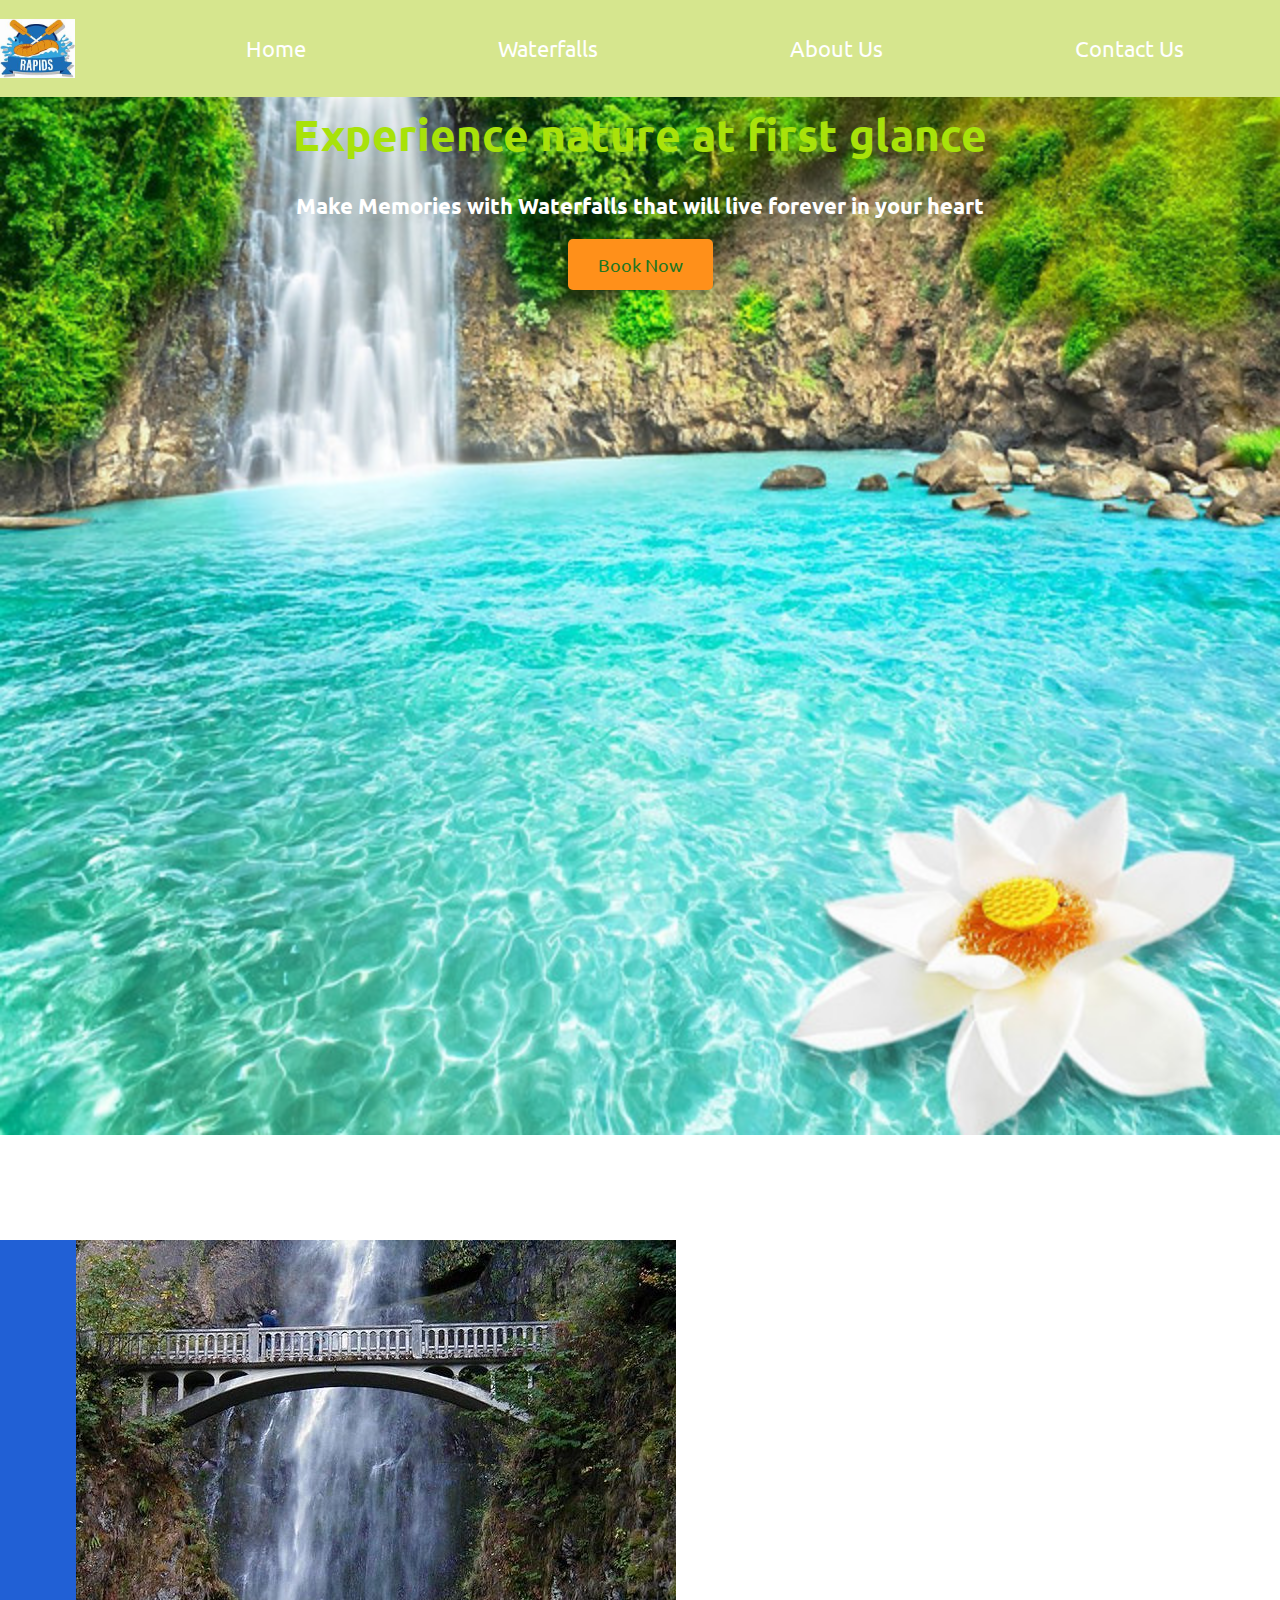
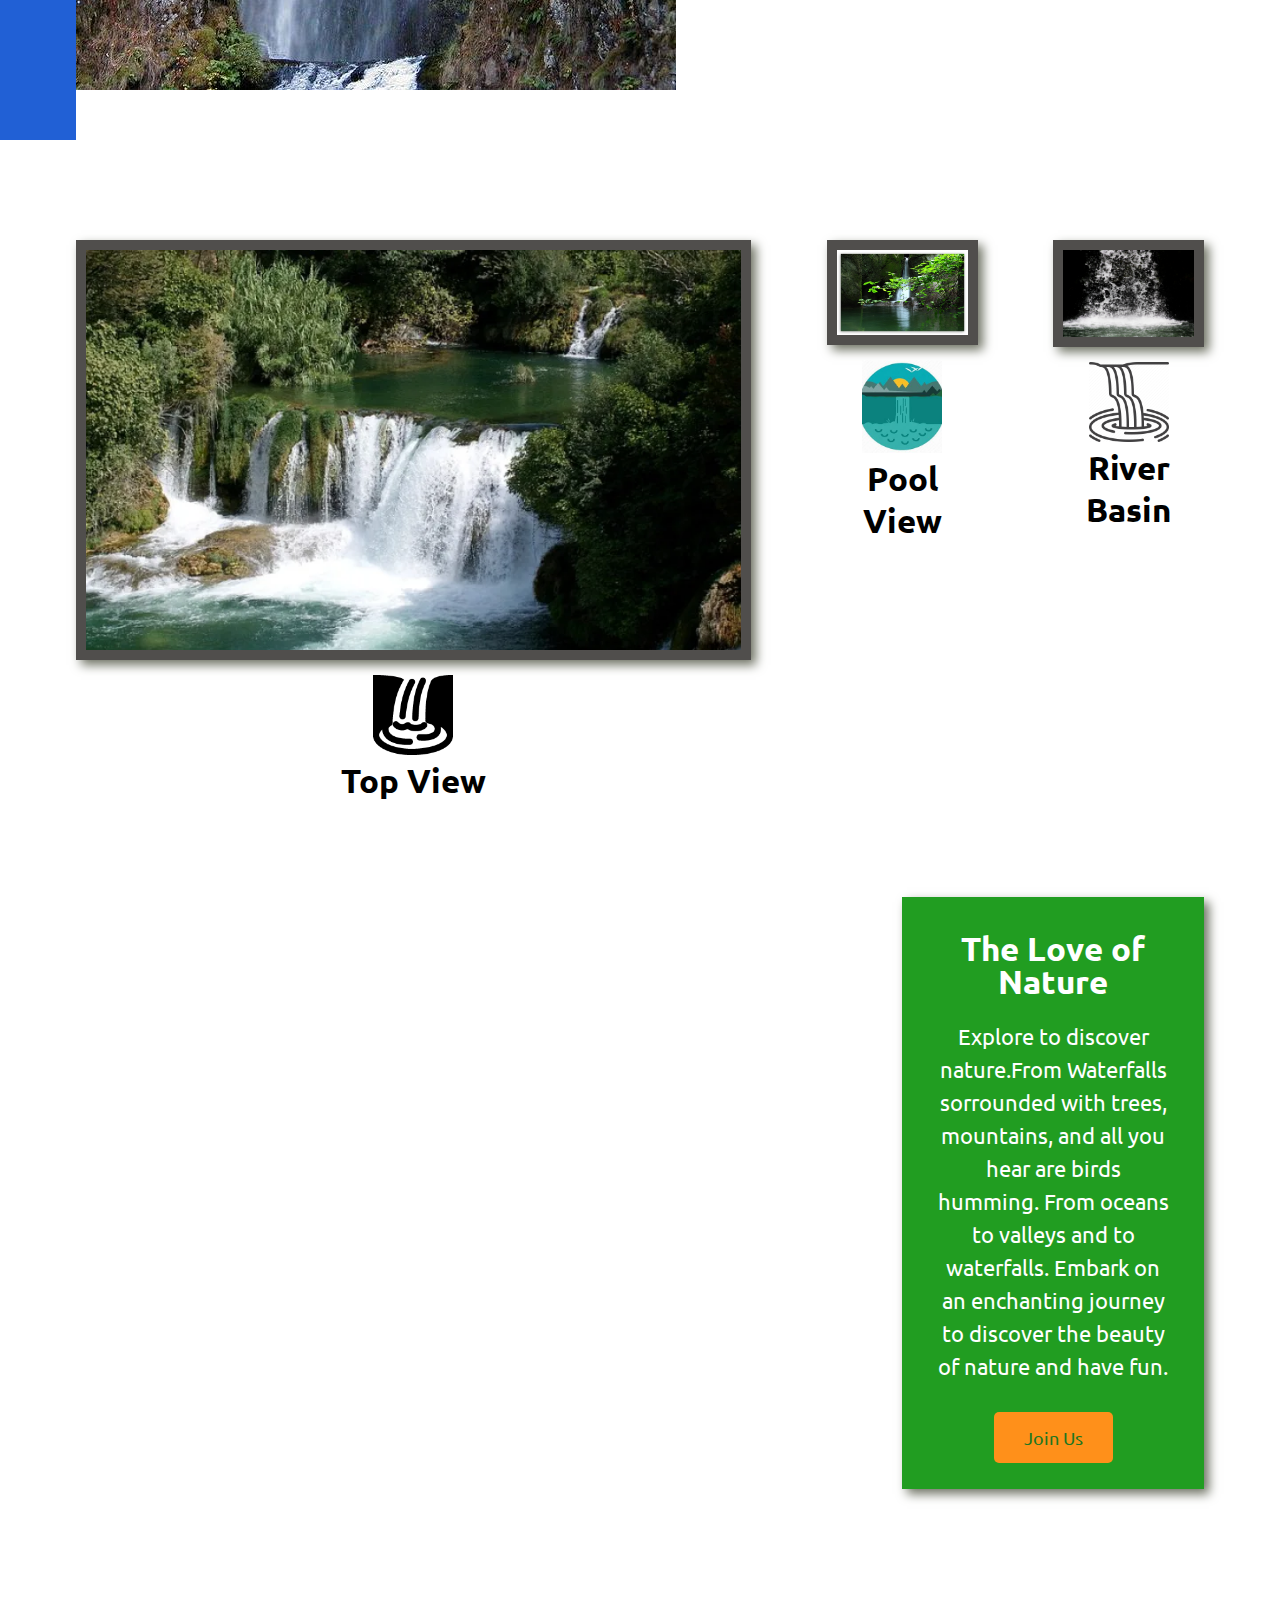
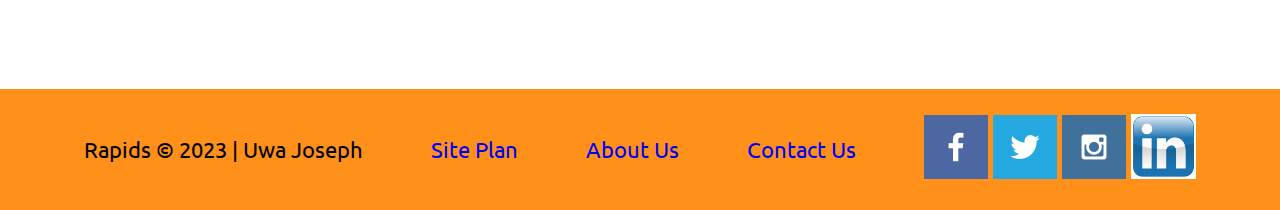
<file: personal_site/index.html>
<!DOCTYPE html>
<html lang="en">

<head>
    <meta charset="UTF-8">
    <meta name="viewport" content="width=device-width, initial-scale=1.0">
    <title>Nature Adventures | Waterfalls|Destination Paradise | Home</title>
    <link rel="stylesheet" href="styles/waterfall.css">
</head>

<body>
    <div id="content">
        <header>
            <a href="index.html" id="logo_link"><img src="images/logo-site.png" alt="Rapids" class="logo"></a>
            <nav>
                <a href="index.html">Home</a>
                <a href="waterfall.html">Waterfalls</a>
                <a href="aboutus.html">About Us</a>
                <a href="contactus.html">Contact Us</a>
            </nav>
        </header>
        <div id="hero">
            <div id="hero-box">
                <img src="images/carribean-water.png" alt="Beautiful Carribean waterfall" id="hero-img">
            </div>
            <section id="hero-msg">
                <h1 class="home-title">Experience nature at first glance</h1>
                <h4>Make Memories with Waterfalls that will live forever in your heart</h4>
                <div class="button-box">
                    <a class="book" href="contactus.html">Book Now</a>
                </div>
            </section>
        </div>
        <main class="home-grid">
            <section class="top-card">
                <img class="card-img" src="images/crs-waterfall.png" alt="beautyful waterfall">
                <img class="icon" src="images/crest-icon.png" alt="top icon">
                <h2>Top View</h2>
            </section>
            <section class="pool-card">
                <img class="card-img" src="images/swimming_spot.jpeg" alt="still area">
                <img class="icon" src="images/base-icon.png" alt="pool icon">
                <h2>Pool View</h2>
            </section>
            <section class="basin-card">
                <img class="card-img" src="images/waterfall-base.png" alt="Still water">
                <img class="icon" src="images/bottom-icon.png" alt="basin icon">
                <h2>River Basin</h2>
            </section>
            <div id="background"></div>
            <img class="crest" src="images/waterfall-crest.png" alt="Waterfall Crest">
            <section class="msg">
                <h2>The Love of Nature</h2>
                <p>Explore to discover nature.From Waterfalls sorrounded with trees, mountains, and all you hear are
                    birds humming. From oceans to valleys and to waterfalls.  Embark on an enchanting journey to discover the beauty of nature and have fun. </p>
                <a class="join" href="waterfall.html">Join Us</a>
            </section>

                </div>
            </div>
            </section>
        </main>
        <footer>
            <p>Rapids &copy; 2023 | Uwa Joseph</p>
            <p><a href="site-plan.html">Site Plan</a></p>
            <p><a href="aboutus.html">About Us</a></p>
            <p><a href="contactus.html">Contact Us</a></p>
            <div class="social">
                <a href="https://facebook.com" target="_blank">
                    <img src="images/facebook.png" alt="facebook icon">
                </a>
                <a href="https://twitter.com" target="_blank">
                    <img src="images/twitter.png" alt="twitter icon">
                </a>
                <a href="https://instagram.com" target="_blank">
                    <img src="images/instagram.png" alt="instagram icon">
                </a>

                <a href="https://linkedin.com" target="_blank">
                    <img src="images/linkedin-icon.png" alt="linkedin icon" width="65">
                </a>
            </div>
        </footer>
    </div>
</body>

</html
</file>
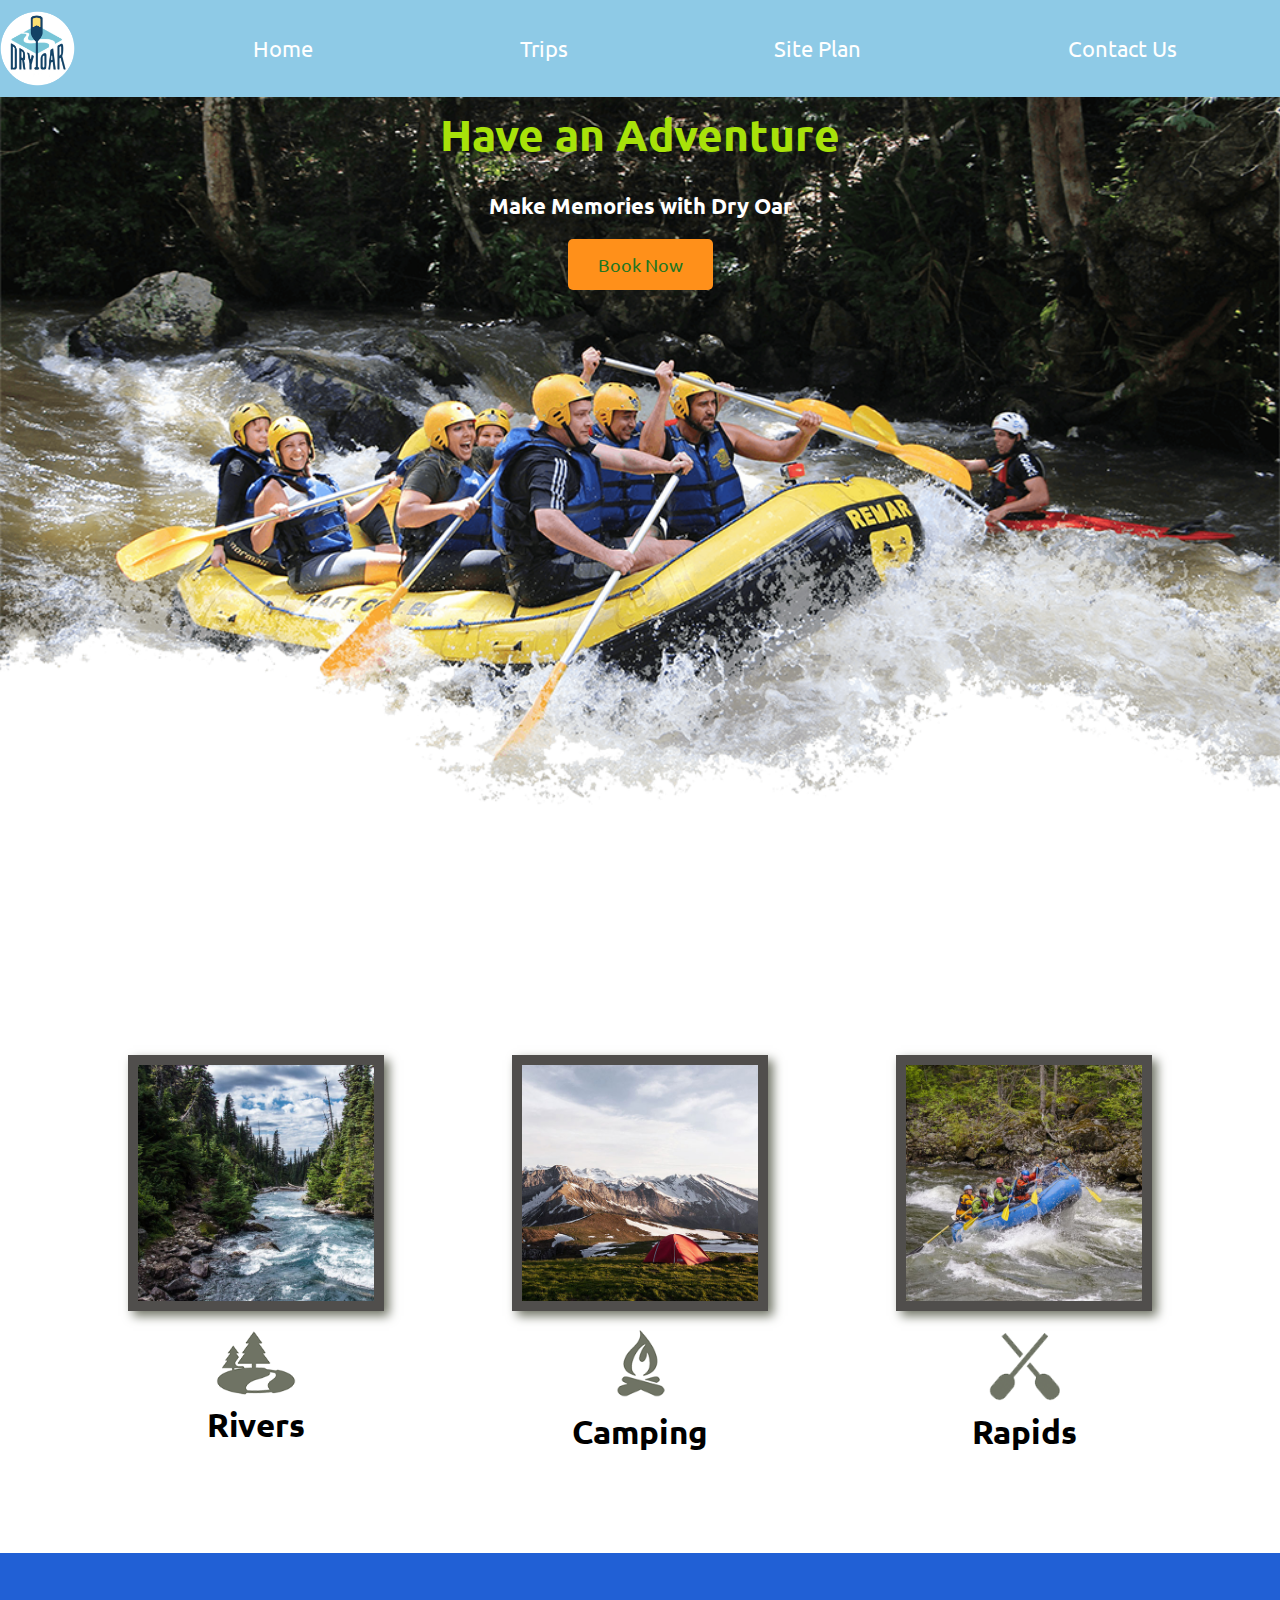
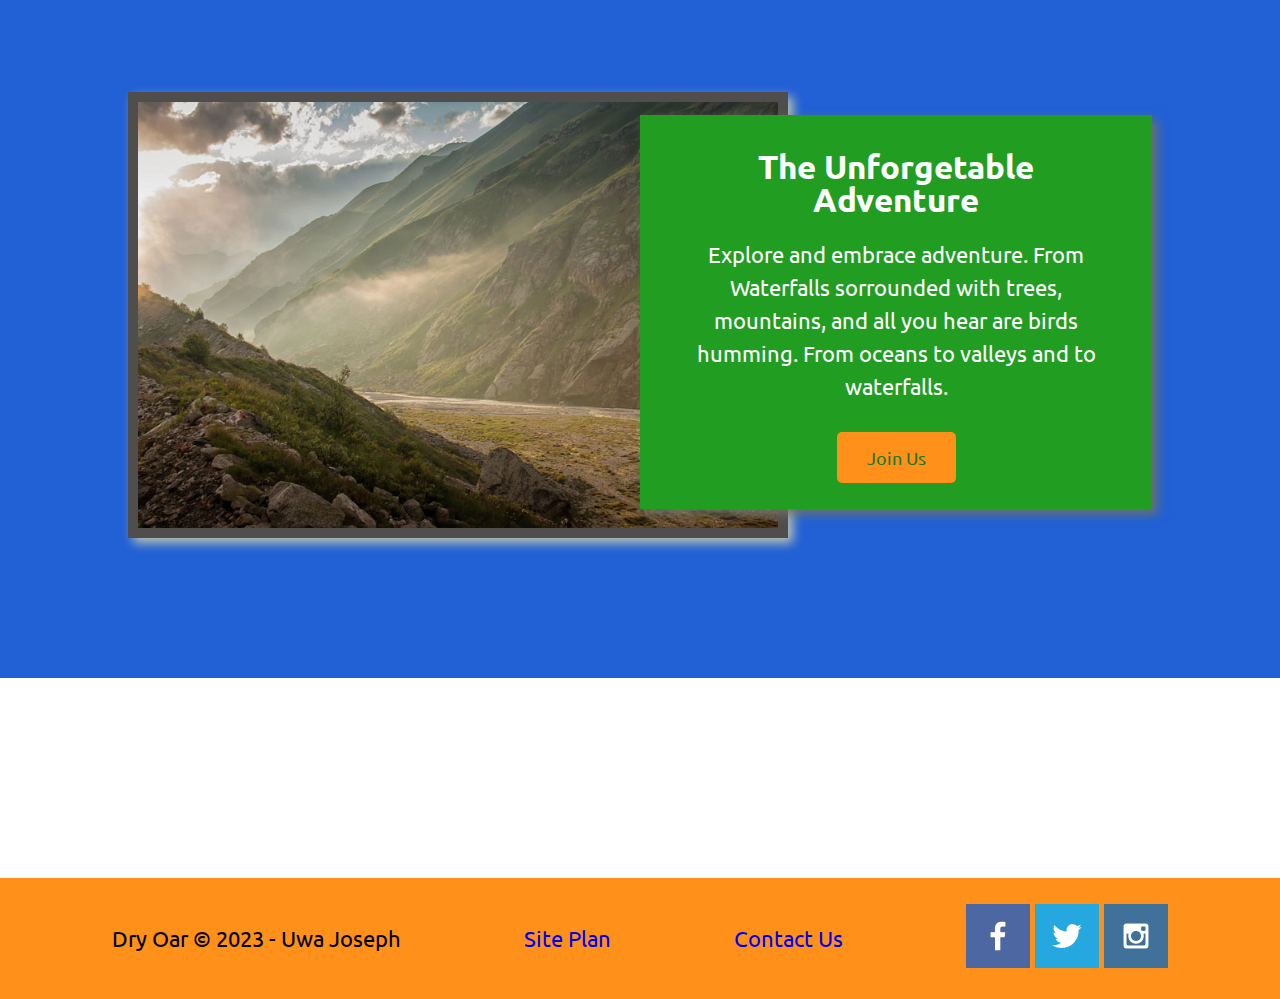
<file: wwr/index.html>
<!DOCTYPE html>
<html lang="en">

<head>
    <meta charset="UTF-8">
    <meta name="viewport" content="width=device-width, initial-scale=1.0">
    <title>Whitewater Rafting Adventures | Waterfalls |Paddle Power | Home</title>
    <link rel="stylesheet" href="styles/rafting.css">
</head>

<body>
    <div id="content">
        <header>
            <a href="index.html" id="logo_link"><img src="images/logo.png" alt="Dry Oar Logo" class="logo"></a>
            <nav>
                <a href="index.html">Home</a>
                <a href="trip.html">Trips</a>
                <a href="site-plan-rafting.html">Site Plan</a>
                <a href="contactus.html">Contact Us</a>
            </nav>
        </header>
        <div id="hero">
            <div id="hero-box">
                <img src="images/hero.png" alt="People enjoying rafting" id="hero-img">
            </div>
            <section id="hero-msg">
                <h1 class="home-title">Have an Adventure</h1>
                <h4>Make Memories with Dry Oar</h4>
                <div class="button-box">
                    <a class="book" href="contactus.html">Book Now</a>
                </div>
            </section>
        </div>
        <main class="home-grid">
            <section class="rivers-card">
                <img class="card-img" src="images/rivers.jpg" alt="river in forest">
                <img class="icon" src="images/river_icon.png" alt="river card">
                <h2>Rivers</h2>
            </section>
            <section class="camping-card">
                <img class="card-img" src="images/camping.jpg" alt="tents in the mountain">
                <img class="icon" src="images/fire_icon.png" alt="fire icon">
                <h2>Camping</h2>
            </section>
            <section class="rapids-card">
                <img class="card-img" src="images/rapids.jpg" alt="rafting boat">
                <img class="icon" src="images/oars.png" alt="oars icon">
                <h2>Rapids</h2>
            </section>
            <div id="background"></div>
            <img class="mountains" src="images/mountains.jpg" alt="Misty Mountains">
            <section class="msg">
                <h2>The Unforgetable Adventure</h2>
                <p>Explore and embrace adventure. From Waterfalls sorrounded with trees, mountains, and all you hear are
                    birds humming. From oceans to valleys and to waterfalls. </p>
                <a class="join" href="rivers.html">Join Us</a>
            </section>
        </main>
        <footer>
            <p>Dry Oar &copy; 2023 - Uwa Joseph</p>
            <p><a href="site-plan-rafting.html">Site Plan</a></p>
            <p><a href="contactus.html">Contact Us</a></p>
            <div class="social">
                <a href="https://facebook.com" target="_blank">
                    <img src="images/facebook.png" alt="facebook icon">
                </a>
                <a href="https://twitter.com" target="_blank">
                    <img src="images/twitter.png" alt="twitter icon">
                </a>
                <a href="https://instagram.com" target="_blank">
                    <img src="images/instagram.png" alt="instagram icon">
                </a>
            </div>
        </footer>
    </div>
</body>

</html>
</file>
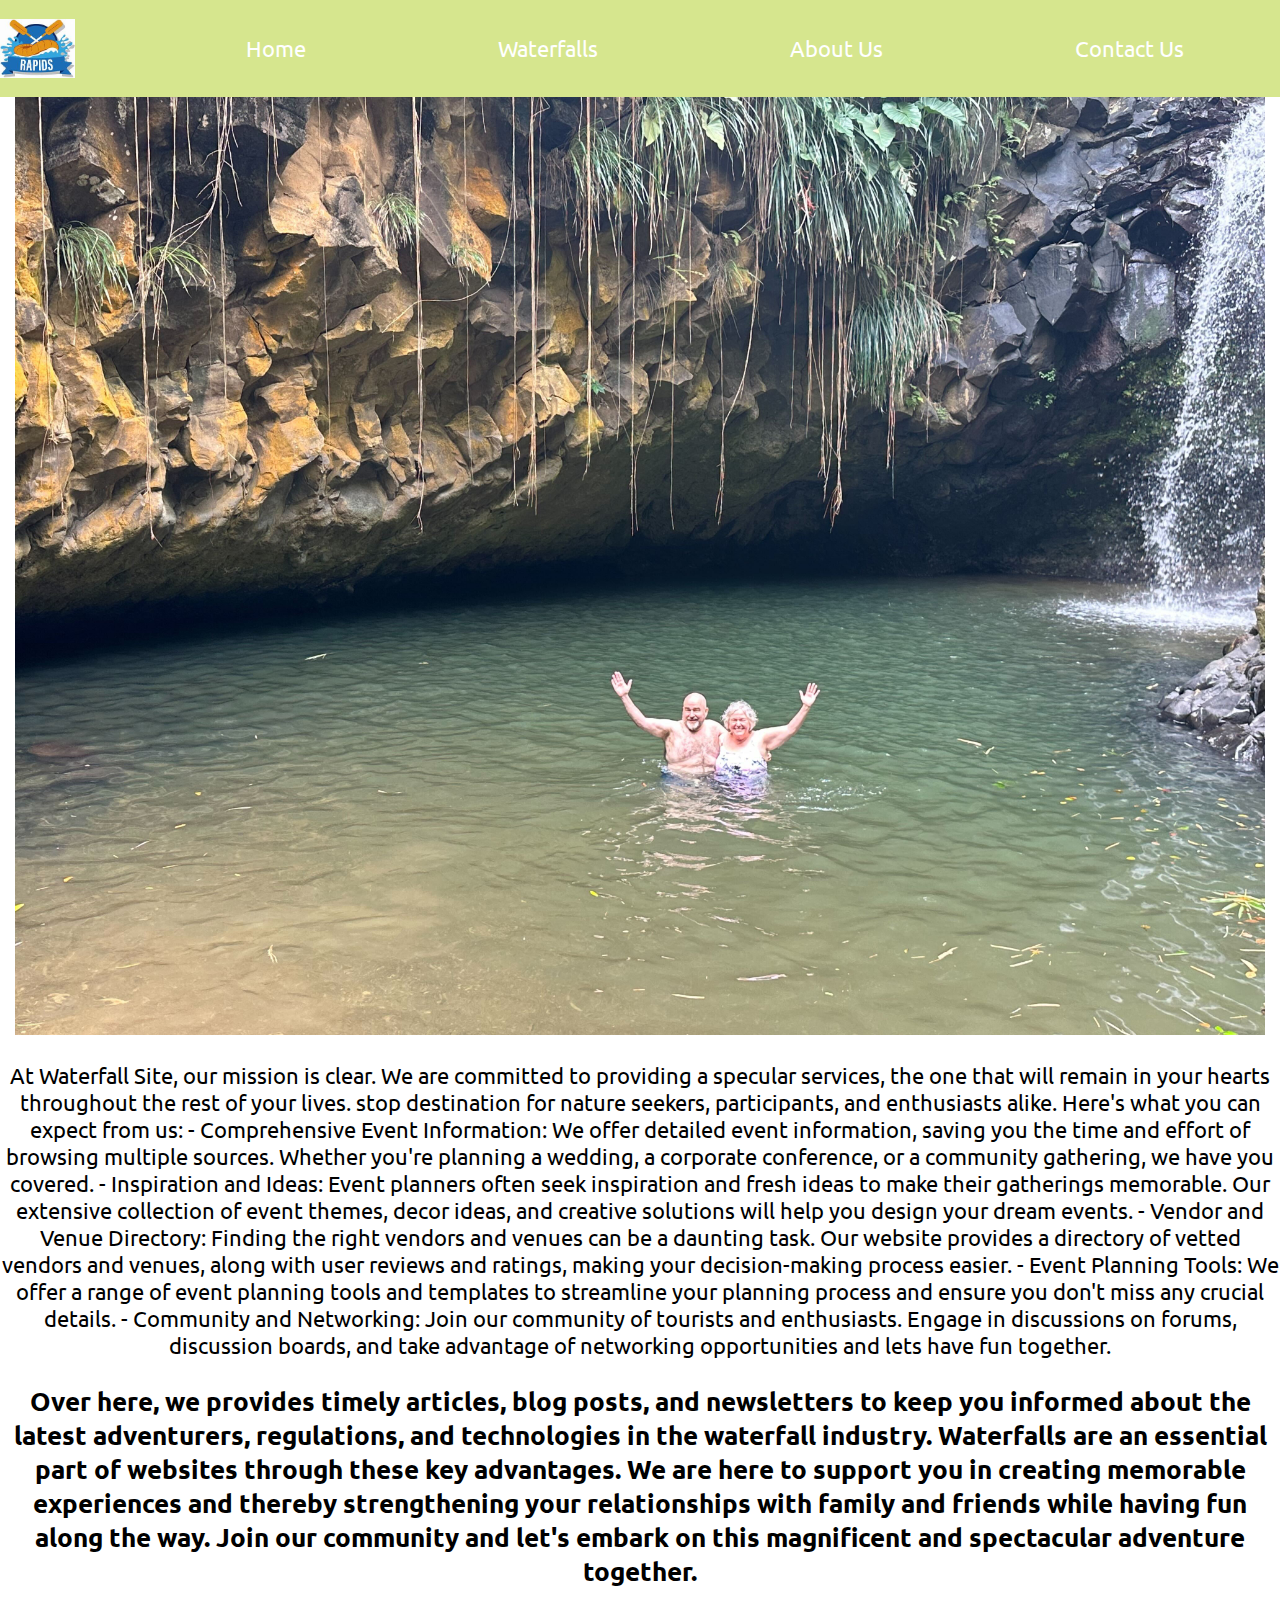
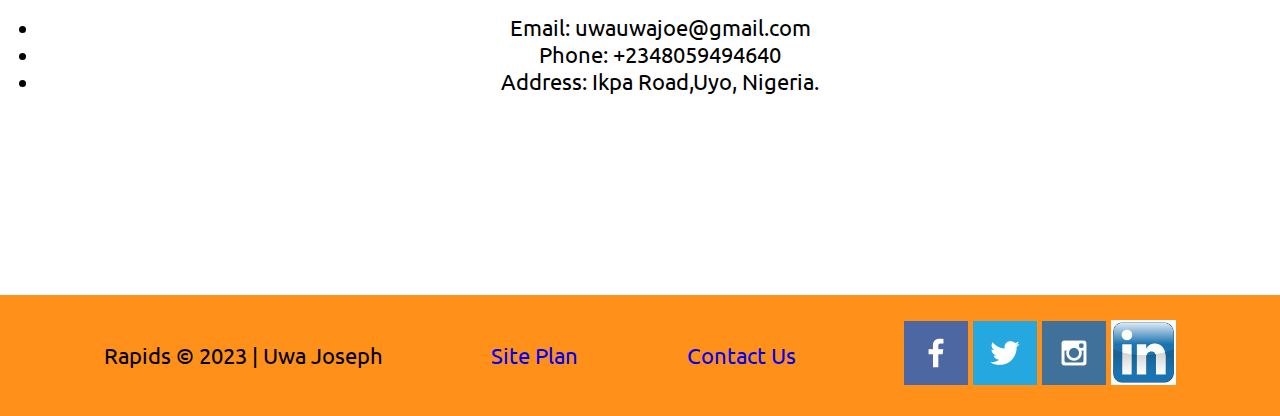
<file: personal_site/aboutus.html>
<!DOCTYPE html>
<html lang="en">
<head>
    <meta charset="UTF-8">
    <meta name="viewport" content="width=device-width, initial-scale=1.0">
    <link rel="stylesheet" href="styles/waterfall.css">
    <title>Waterfalls | Destination Paradise | About</title>
</head>
<body>
    <div id="content">
        <header>
            <a href="index.html" id="logo_link">
                <img class="logo" src="images/logo-site.png" alt="company logo">
            </a>
            <nav>
                <a href="index.html">Home</a>
                <a href="waterfall.html">Waterfalls</a>
                <a href="aboutus.html">About Us</a>
                <a href="contactus.html">Contact Us</a>
            </nav>
        </header>
        <main>
            <section id="about-box">
                <div id="about-img-box">
                    <img id="about-moment" src="images/couple-tourist.png.jpg" alt="Couples having fun" width="1250">
                </div>
                <div id="about-writeup-box">
                    <p>At Waterfall Site, our mission is clear. We are committed to providing a specular services, the one that will remain in your hearts throughout the rest of your lives. stop destination for nature seekers,  participants, and enthusiasts alike. Here's what you can expect from us: - Comprehensive Event Information: We offer detailed event information, saving you the time and effort of browsing multiple sources. Whether you're planning a wedding, a corporate conference, or a community gathering, we have you covered. - Inspiration and Ideas: Event planners often seek inspiration and fresh ideas to make their gatherings memorable. Our extensive collection of event themes, decor ideas, and creative solutions will help you design your dream events. - Vendor and Venue Directory: Finding the right vendors and venues can be a daunting task. Our website provides a directory of vetted vendors and venues, along with user reviews and ratings, making your decision-making process easier. - Event Planning Tools: We offer a range of event planning tools and templates to streamline your planning process and ensure you don't miss any crucial details. - Community and Networking: Join our community of tourists and enthusiasts. Engage in discussions on forums, discussion boards, and take advantage of networking opportunities and lets have fun together.</p>
                </div>
                <div id="about-waterfall">
                    <h3>Over here, we provides timely articles, blog posts, and newsletters to keep you informed about the latest adventurers, regulations, and technologies in the waterfall industry. Waterfalls are an essential part of websites through these key advantages. We are here to support you in creating memorable experiences and thereby strengthening your relationships with family and friends while having fun along the way. Join our community and let's embark on this magnificent and spectacular adventure together.</h3>
                    <ul>
                        <li>Email: uwauwajoe@gmail.com</li>
                        <li>Phone: +2348059494640</li>
                        <li>Address: Ikpa Road,Uyo, Nigeria.</li>
                    </ul>
                </div>
            </section>
        </main>

        <footer>
            <p>Rapids &copy; 2023 | Uwa Joseph</p>
            <p><a href="site-plan.html">Site Plan</a></p>
            <p><a href="contactus.html">Contact Us</a></p>
            <div class="social">
                <a href="https://facebook.com" target="_blank">
                    <img src="images/facebook.png" alt="fb icon">
                </a>
                <a href="https://twitter.com" target="_blank">
                    <img src="images/twitter.png" alt="twitter icon">
                </a>
                <a href="https://instagram.com" target="_blank">
                    <img src="images/instagram.png" alt="instagram icon">
                </a>
                <a href="https://www.linkedin.com" target="_blank">
                    <img src="images/linkedin-icon.png" alt="linkedin icon" width="65">
                </a>
            </div>
        </footer>
    </div>
</body>
</html>
</file>
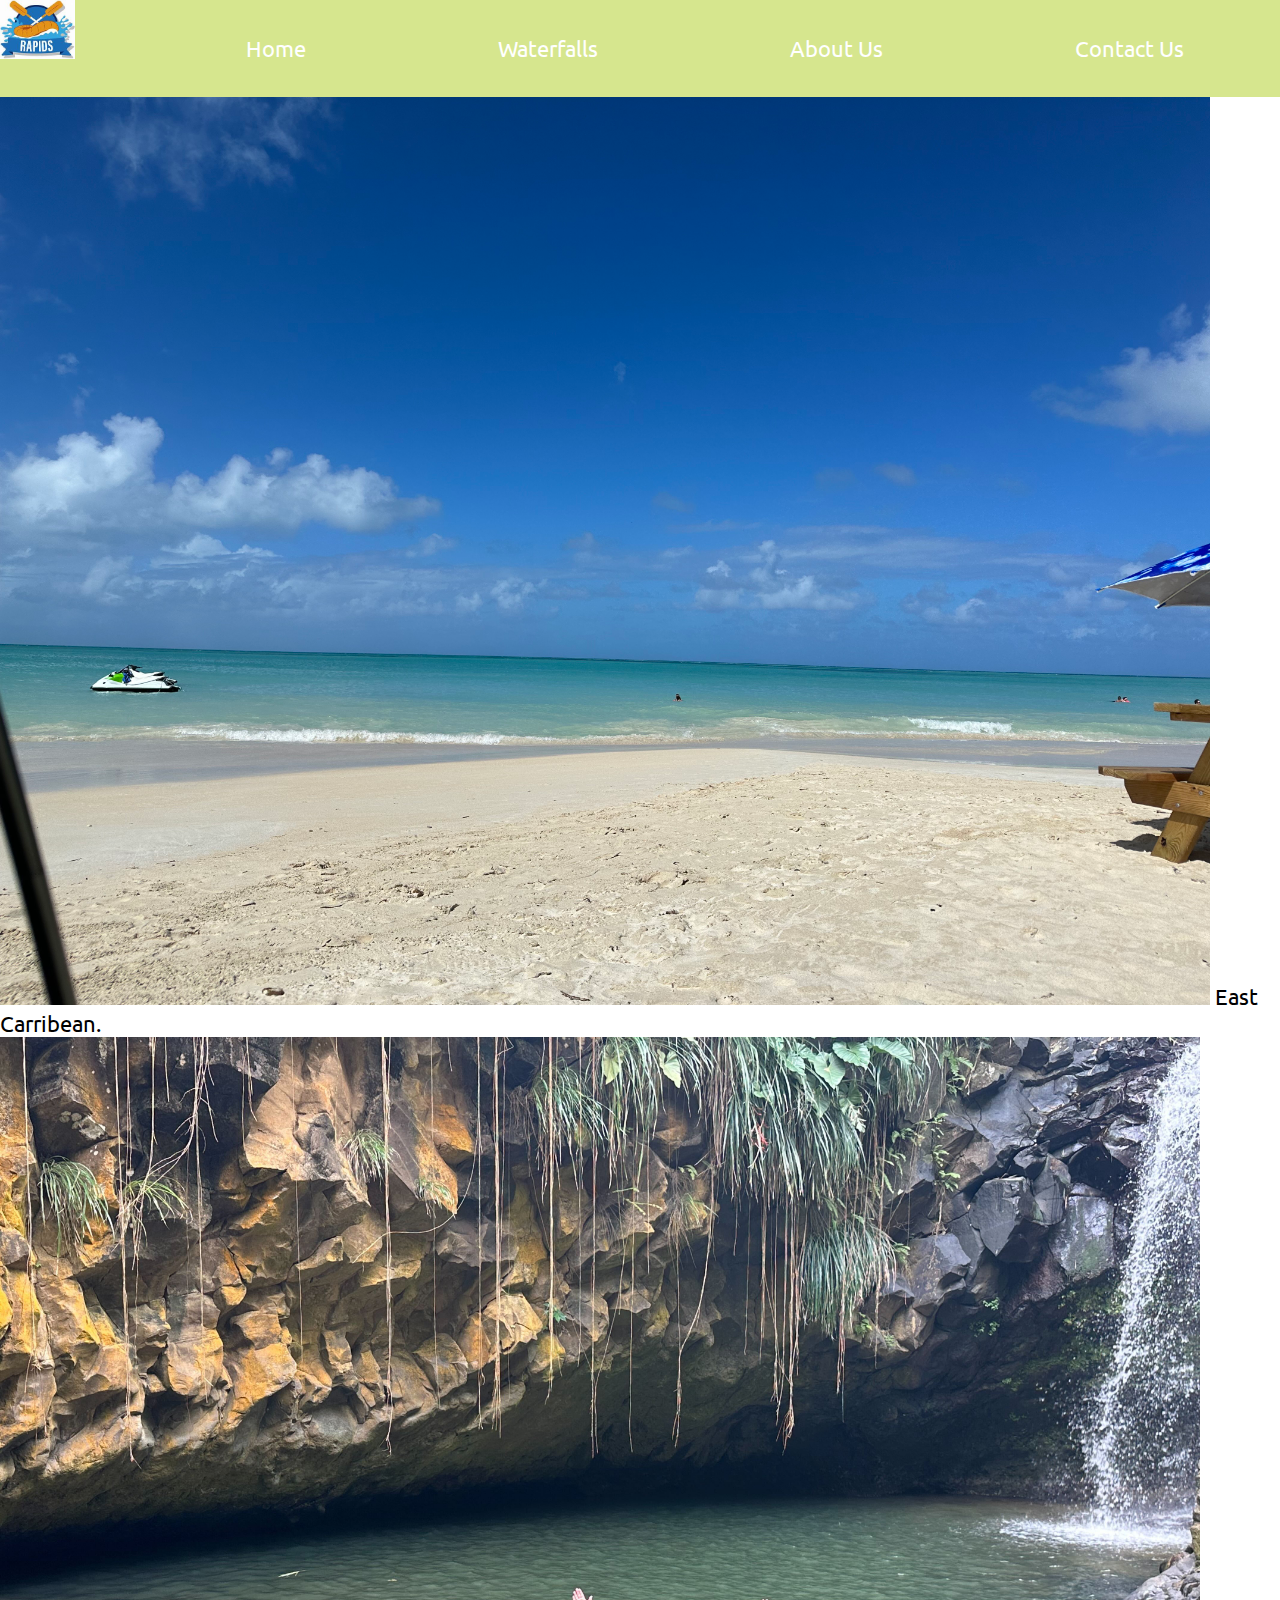
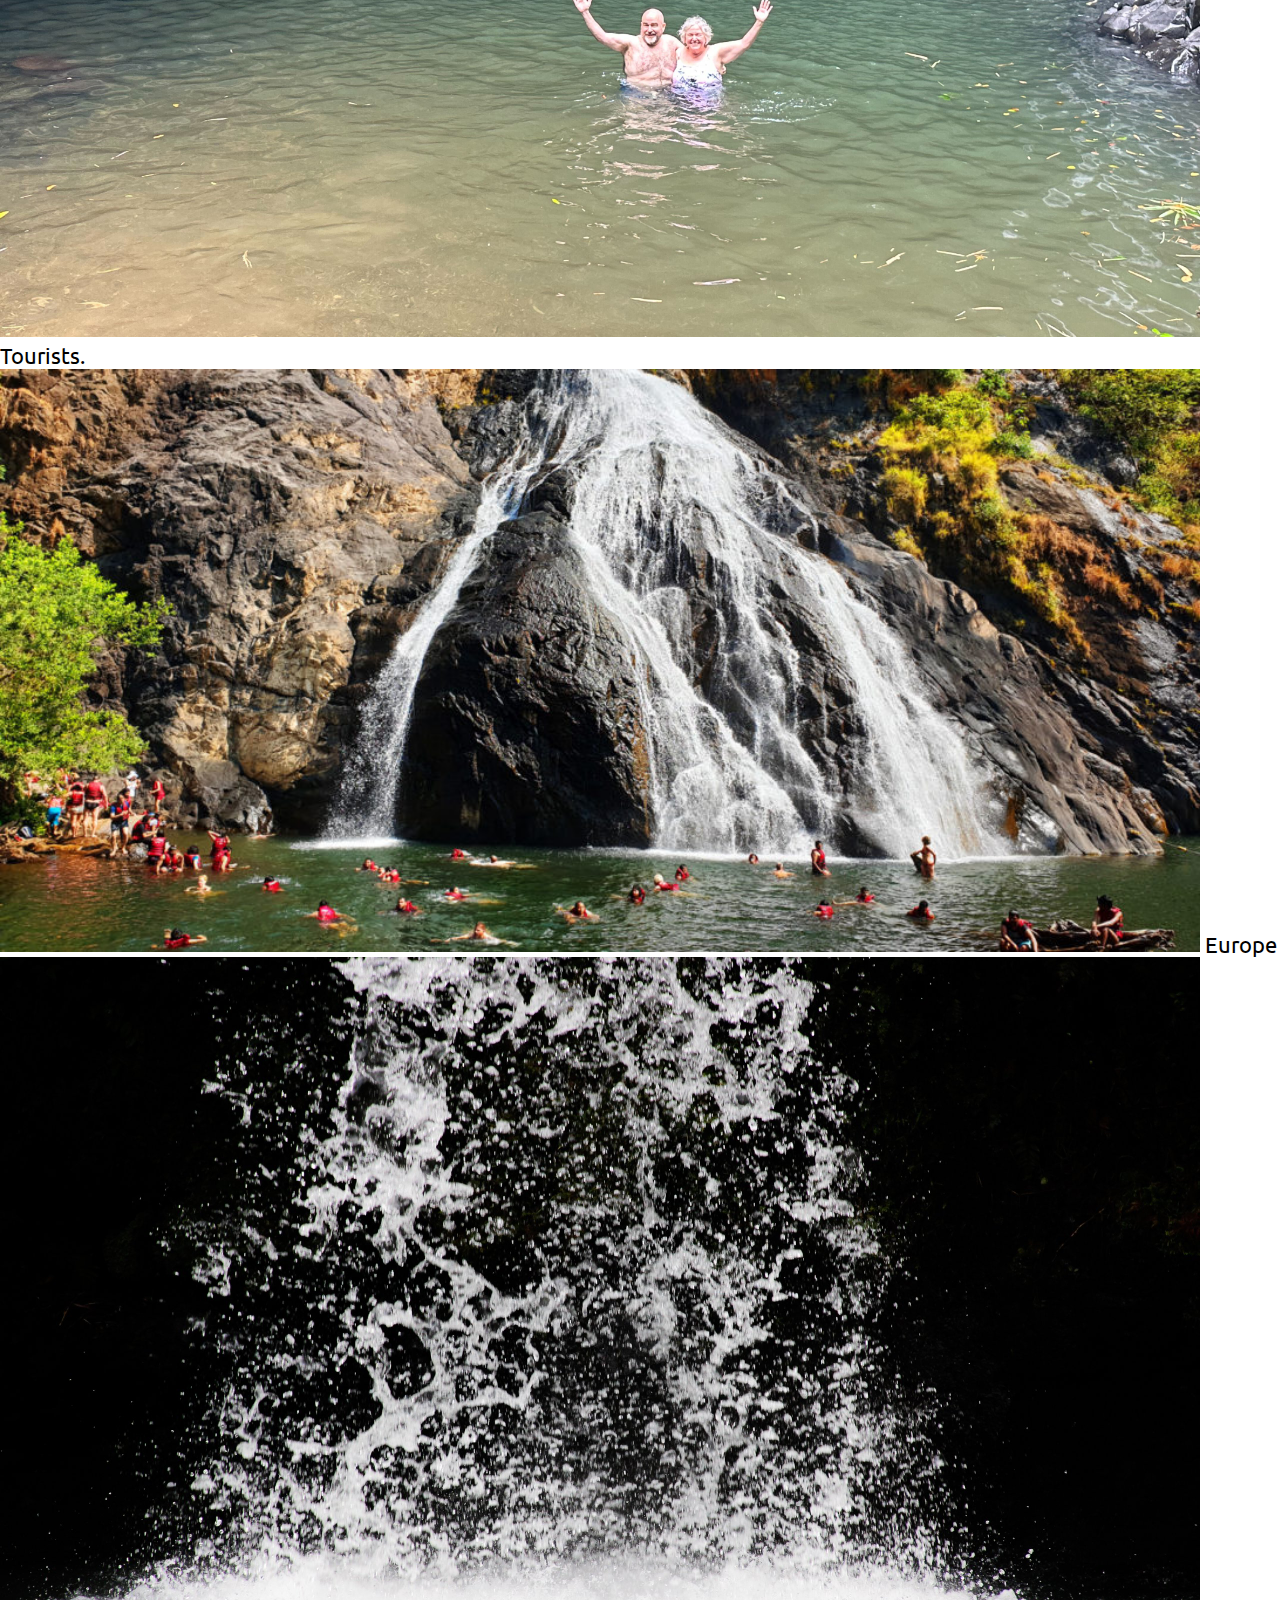
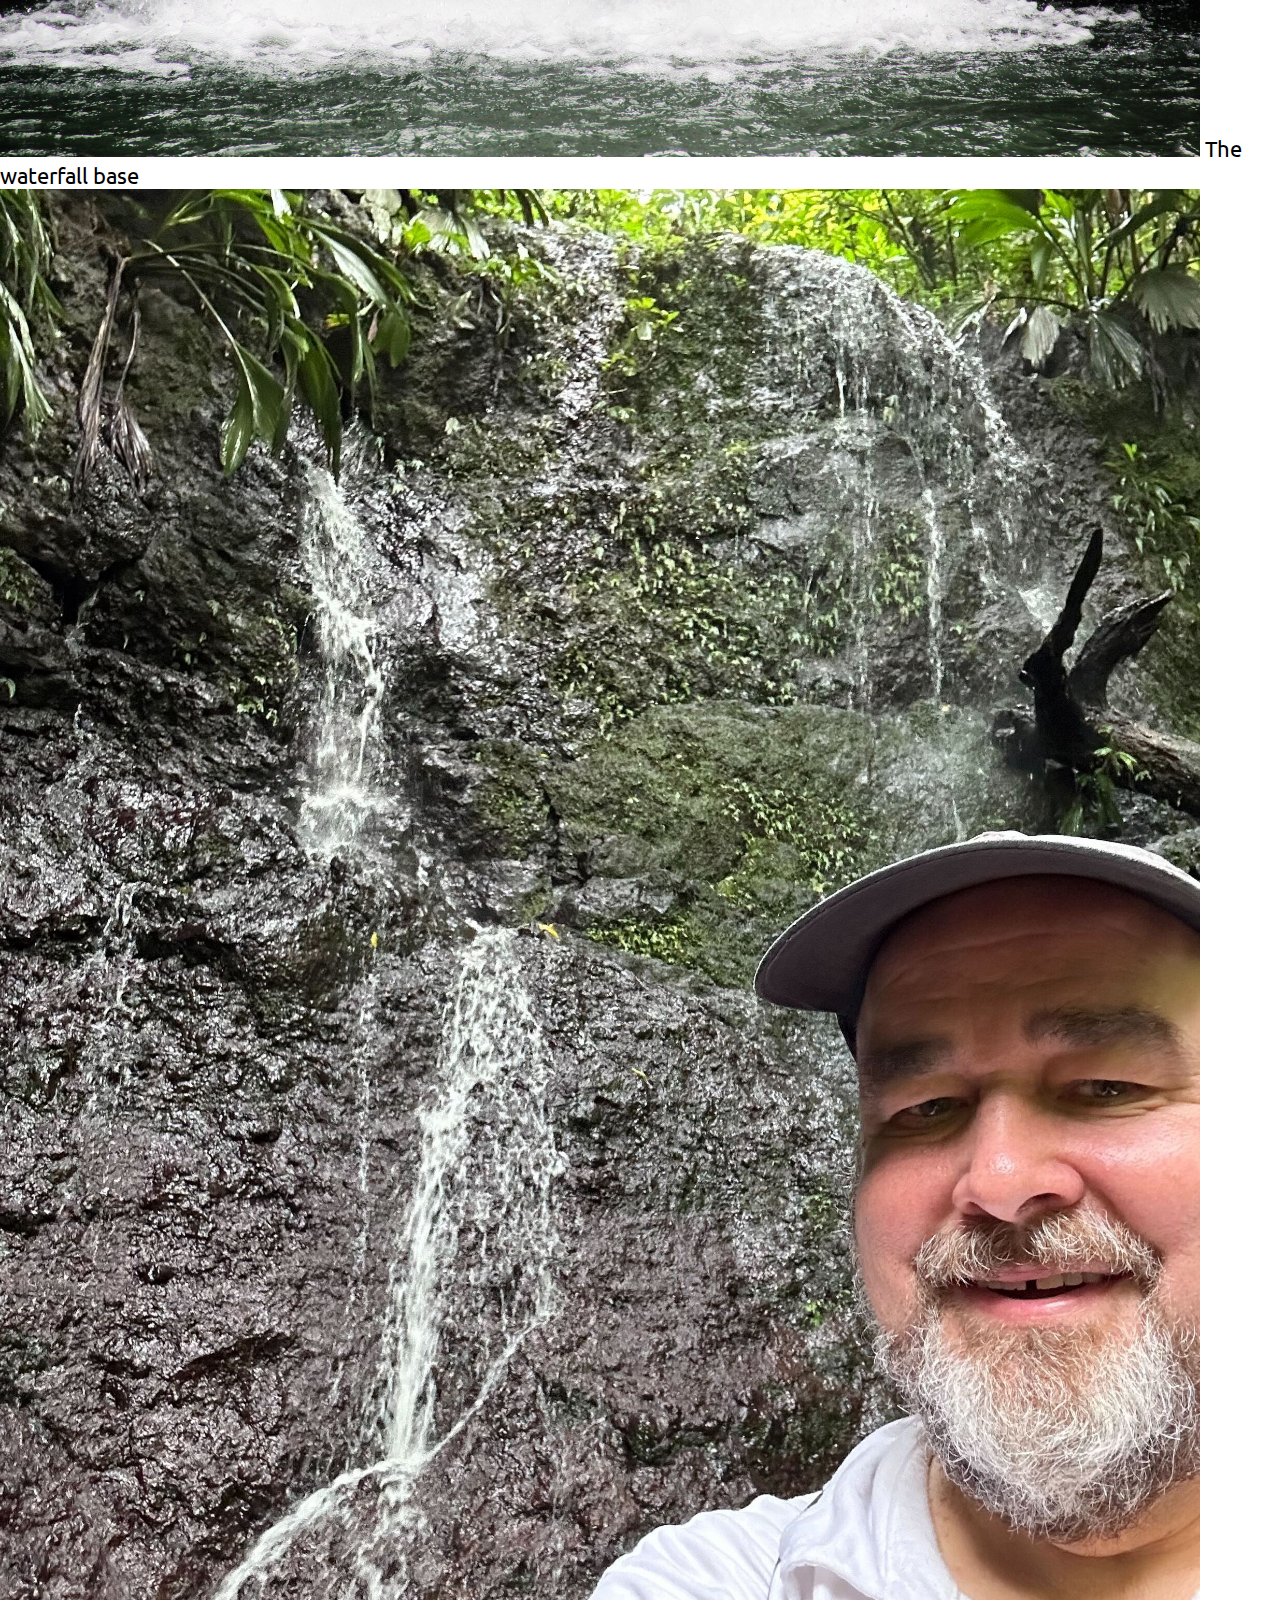
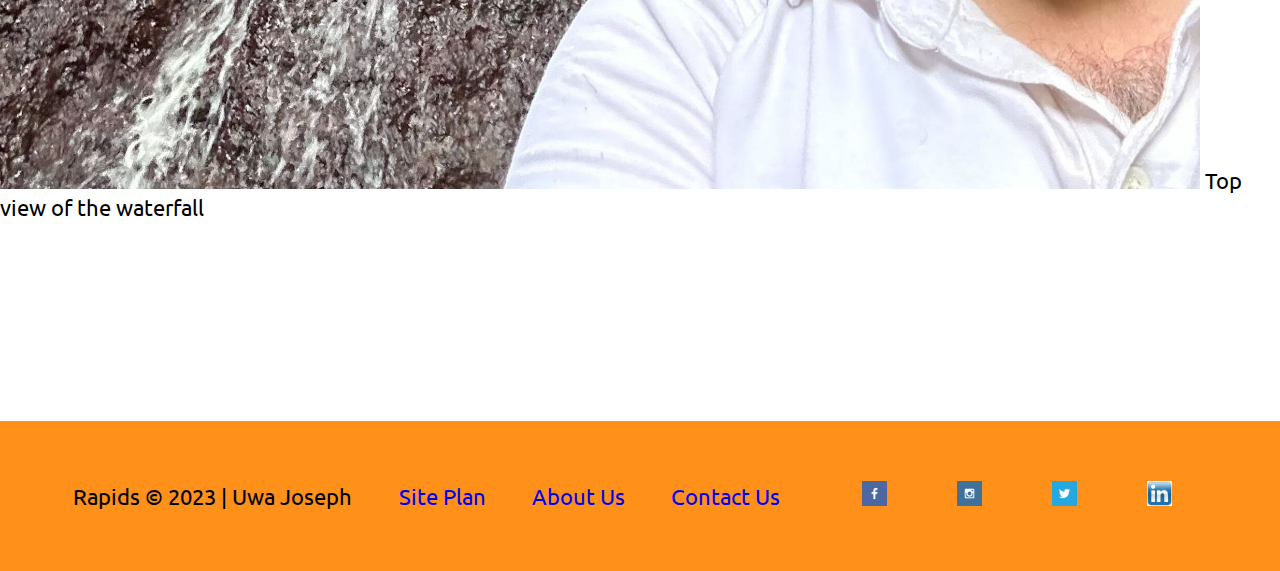
<file: personal_site/waterfall.html>
<!DOCTYPE html>
<html lang="en-us">
<head>
    <meta charset="UTF-8">
    <meta name="viewport" content="width=device-width, initial-scale=1.0">
    <meta name="description" content="Waterfalls page">
    <meta name="author" content="Uwa Joseph">
    <link rel="stylesheet" href="styles/waterfall.css">
    <title>Waterfalls | Destination Paradise | Home</title>
</head>
<body>
    <header> <img src="images/logo-site.png" alt="company logo"> 
        <nav>
            <a href="index.html">Home</a>
            <a href="waterfall.html">Waterfalls</a>
            <a href="aboutus.html">About Us</a>
            <a href="contactus.html">Contact Us</a>
        </nav>
    </header>
    <main>
      <div class="waterfall-wrapper">
        <div class="waterfall-carribean-beach">
            <img src="images/carribean-beach.png.jpg" alt="Carribean Beach" width="1210"> East Carribean.
        </div>
        <div class="waterfall-tour">
            <img src="images/couple-tourist.png.jpg" alt="tourists" width="1200"> Tourists.
        </div>
        <div class="waterfall-pool">
            <img src="images/pool.png" alt="Europe" width="1200"> Europe
        </div>
        <div class="waterfall-base">
            <img src="images/waterfall-base.png" alt="waterfall base" width="1200"> The waterfall base
        </div>
        <div class="waterfall-tourist">
            <img src="images/tour.png.jpg" alt="tourist" width="1200"> Top view of the waterfall
    </main>
    <footer>
        <p>Rapids &copy; 2023 | Uwa Joseph</p>
        <p><a href="site-plan.html">Site Plan</a></p>
        <p><a href="aboutus.html">About Us</a></p>
        <p><a href="contactus.html">Contact Us</a></p>
        <nav class="social-links">
            <a href="https://www.facebook.com"><img src="images/facebook.png" alt="facebook" width="25"></a>
            <a href="https://www.instagram.com"><img src="images/instagram.png" alt="linkedin" width="25"></a>
            <a href="https://www.twitter.com"><img src="images/twitter.png" alt="twitter" width="25"></a>
            <a href="https://www.linkedin.com"><img src="images/linkedin-icon.png" alt="linkedin" width="25"></a>
        </nav>
    </footer>
</body>
</html>
</file>
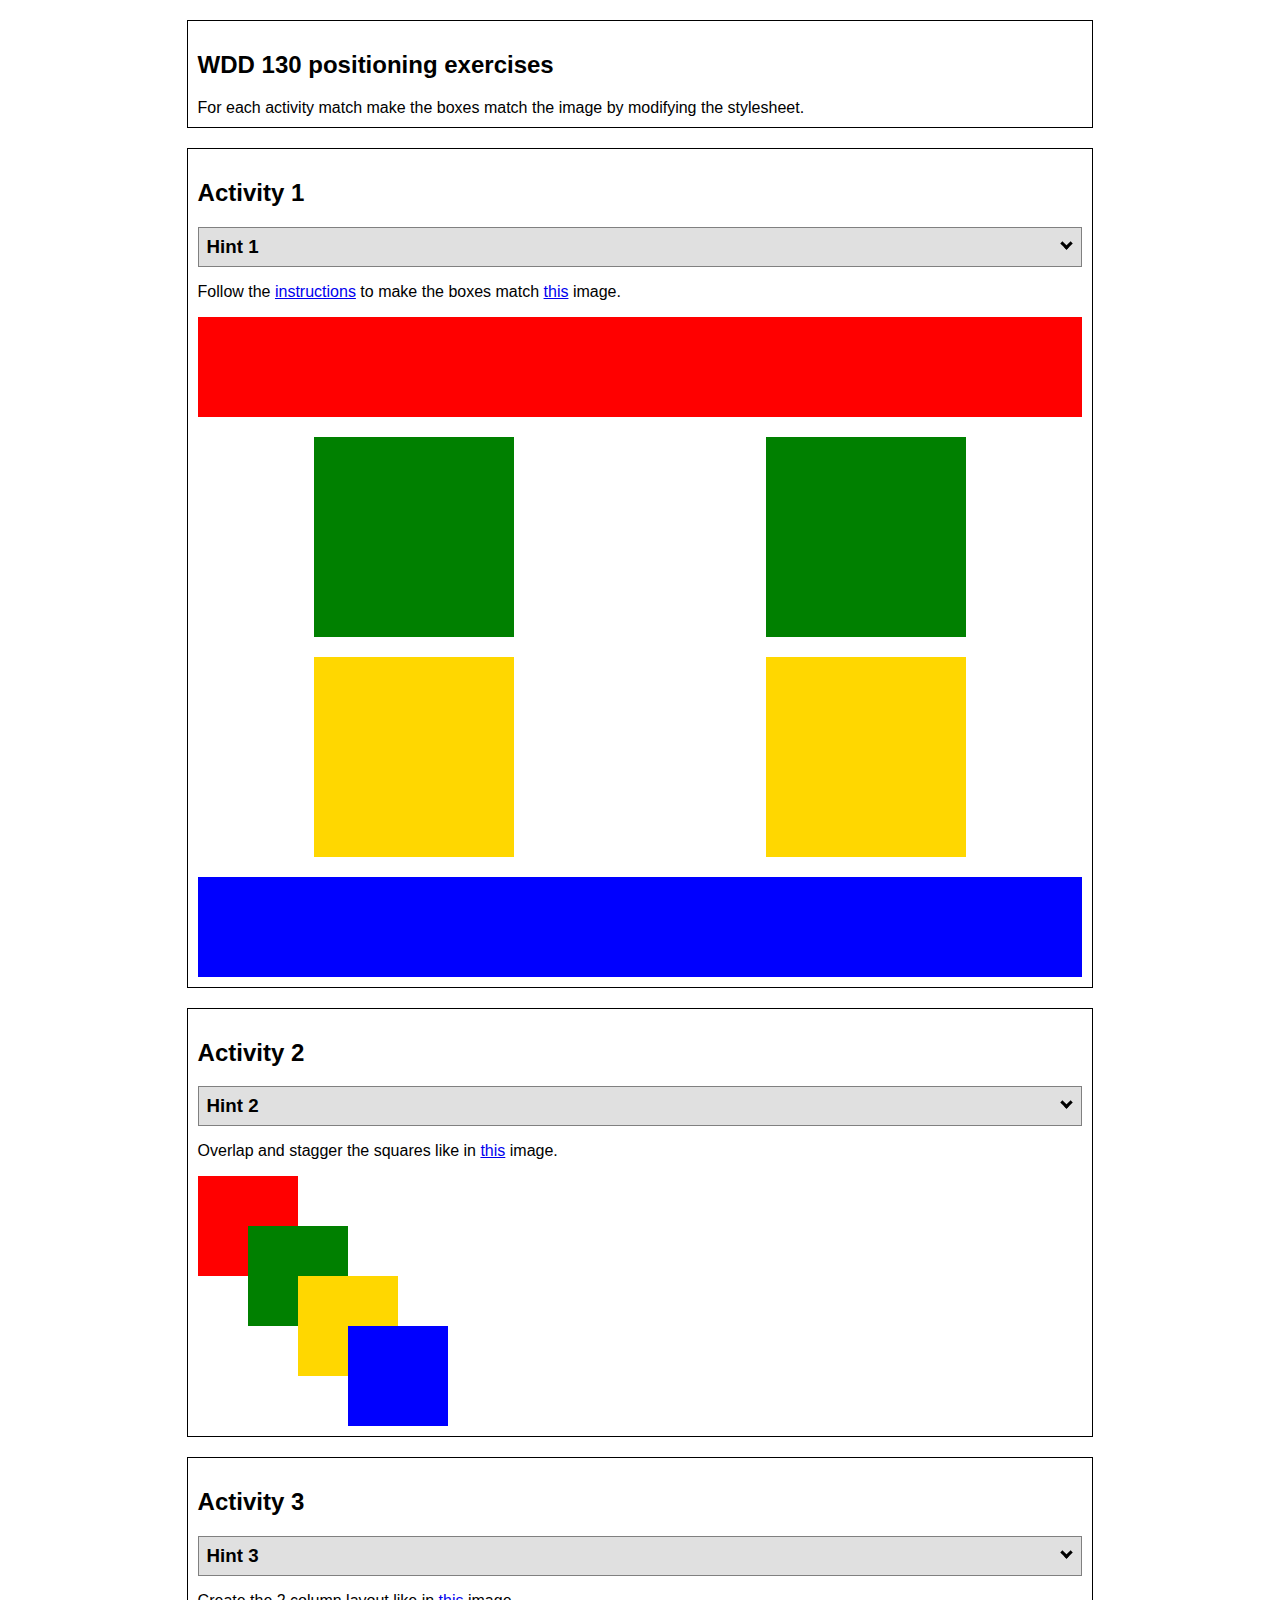
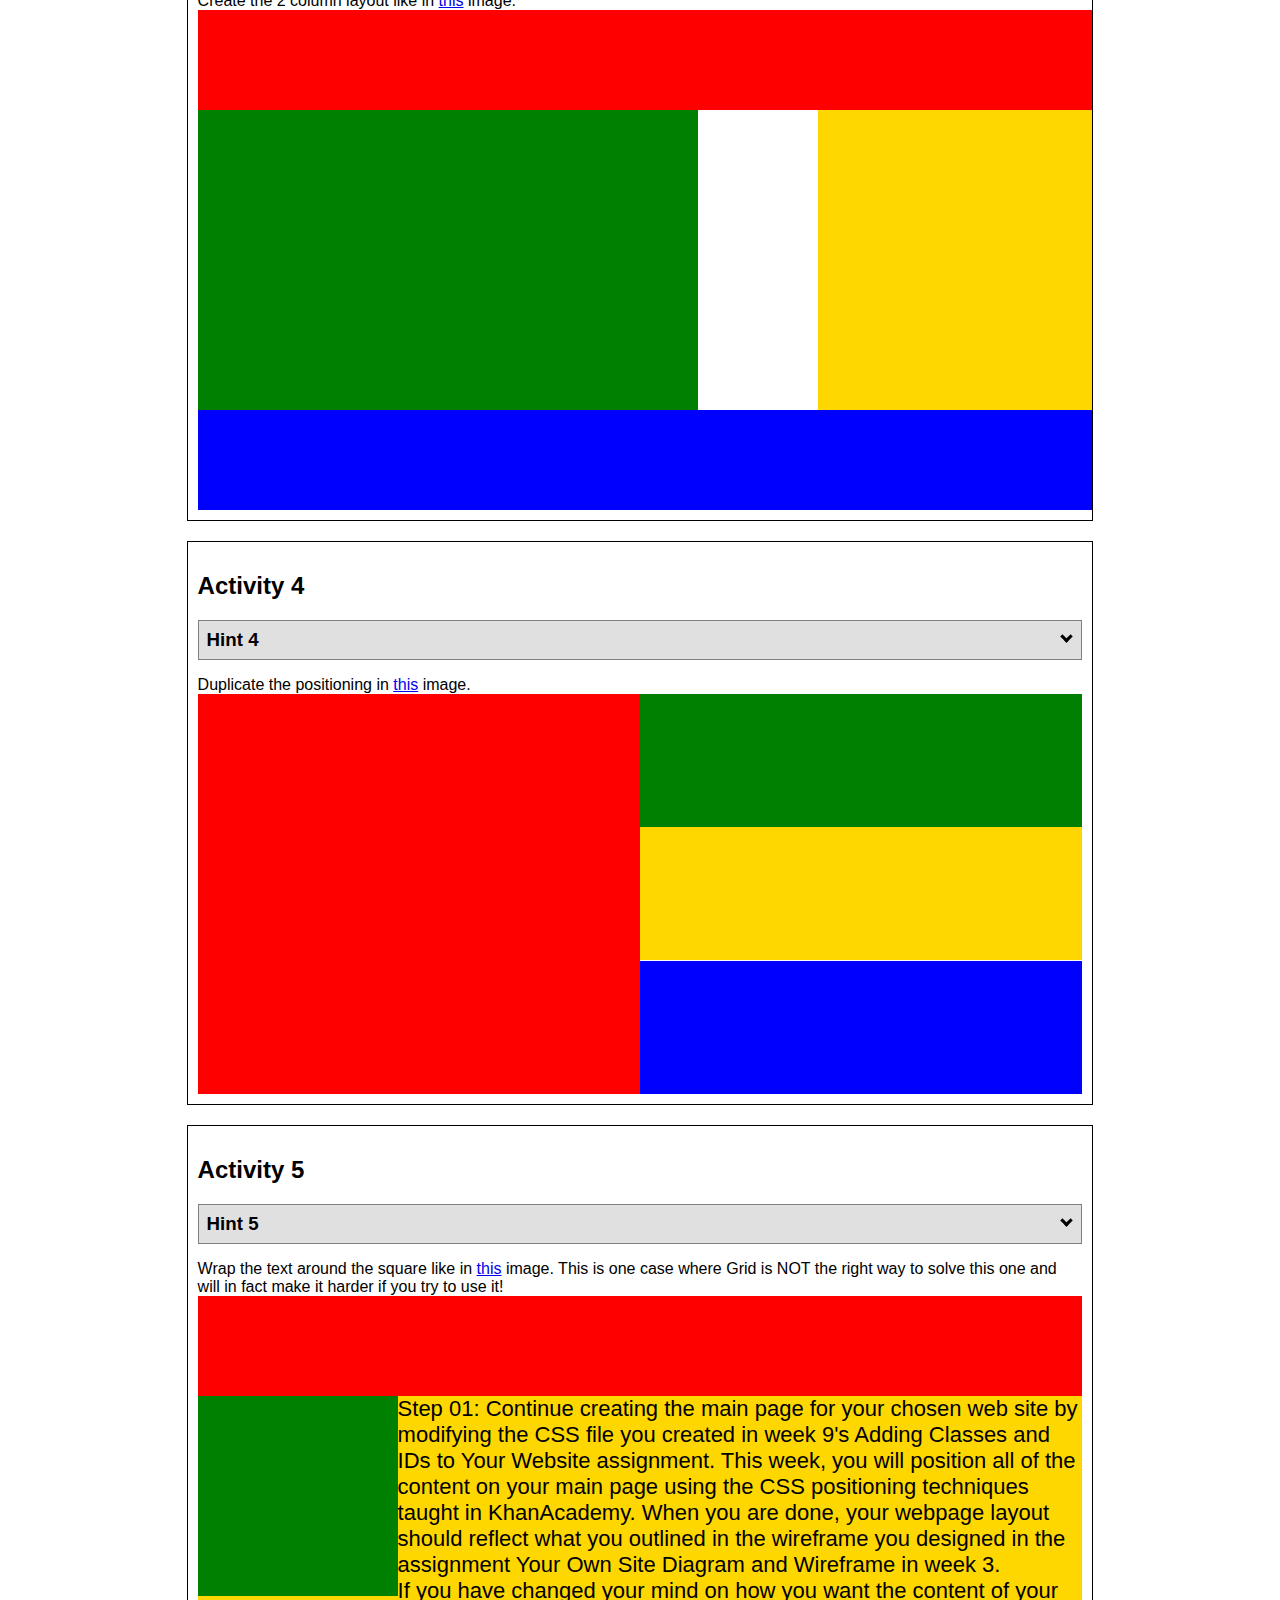
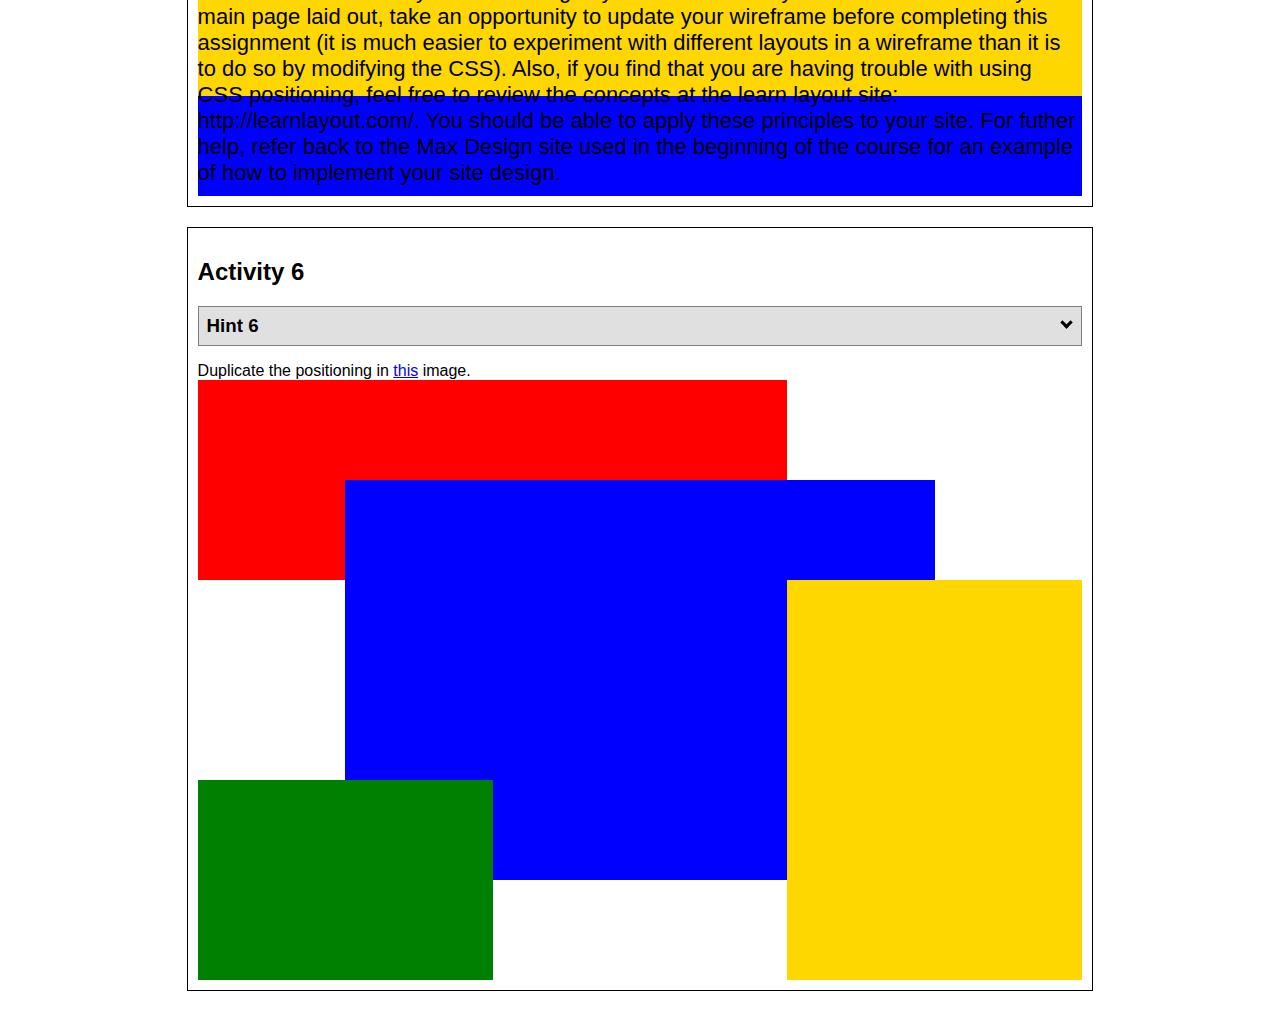
<file: positioning/positioning.html>
<!DOCTYPE html>
<html lang="en">
    <head>
    <!-- HTML - Name: positioning.html -->
    <title>Positioning Activity</title>
    <link rel="stylesheet" type="text/css" href="positioning.css" />
    </head>
    <body>
    <div class="activity">
        <h2>WDD 130 positioning exercises</h2>
        For each activity match make the boxes match the image by modifying the stylesheet.</div>
    <div class="activity">
        <h2>Activity 1</h2>
        <section class="hint"><input type="checkbox" ><i></i> <h3>Hint 1</h3><div><p>Check out the <a href="https://byui-wdd.github.io/wdd130/activities/css-positioning.html" target="_blank">activity instructions</a> in Ilearn!</p></div></section>
        <p>Follow the <a href="https://byui-wdd.github.io/wdd130/activities/css-positioning.html" target="_blank">instructions</a> to make the boxes match  <a href="https://byui-wdd.github.io/wdd130/images/example1.png" target="_blank">this</a> image.</p>
        <div class="content1" >
        <div class="red1" ></div>
        <div class="green1" ></div>
        <div class="green1" ></div>
        <div class="yellow1"></div>
        <div class="yellow1"></div>
        <div class="blue1"></div>
        </div>
    </div>
    <div class="activity">
        <h2>Activity 2</h2>
        <section class="hint"><input type="checkbox" > <h3>Hint 2</h3><i></i><div><p>Remember that the best way to shift elements around slightly on the page is with Margins.  You could also use Grid.  Either would work for this. If you choose margin remember that you can use a <em>negative</em> margin. (ie margin-top: -20px;)</p><h4>Properties used:</h4><ul><li>margin-top, margin-left</li><li>...or...</li><li>grid-template-columns: 50px 50px 50px 50px 50px</li></ul></div></section>
        <p>Overlap and stagger the squares like in <a href="https://byui-wdd.github.io/wdd130/images/example2.png" target="_blank">this</a> image.</p>
        <div class="content2" >
        <div class="red2" ></div>
        <div class="green2" ></div>
        <div class="yellow2"></div>
        <div class="blue2"></div>
        </div>
    </div>
    <div class="activity">
        <h2>Activity 3</h2>
        <section class="hint"><input type="checkbox" > <h3>Hint 3</h3><i></i><div><p>This one is going to be best solved with CSS Grid. Remember to make the boxes the right width first...then start moving them around. </p><h4>Properties used:</h4><ul><li>display:grid;</li><li>grid-template-columns:</li><li>grid-column-gap:</li>
        <li>grid-column:</li>  </ul></div></section>
        Create the 2 column layout like in <a href="https://byui-wdd.github.io/wdd130/images/example3.png" target="_blank">this</a>  image.
        <div class="content3" >
        <div class="red3" ></div>
        <div class="green3" ></div>
        <div class="yellow3"></div>
        <div class="blue3"></div>
        </div>
    </div>
    <div class="activity">
        <h2>Activity 4</h2>
        <section class="hint"><input type="checkbox" > <h3>Hint 4</h3><i></i><div><p>For the others we have been primarily concerned with width. For this one you will need to adjust height as well. </p><h4>Properties used:</h4><ul><li>display:grid;</li><li>grid-template-columns:</li><li>grid-row:</li></ul></div></section>
        Duplicate the positioning in <a href="https://byui-wdd.github.io/wdd130/images/example4.png" target="_blank">this</a> image. 
        <div class="content4" >
        <div class="red4" ></div>
        <div class="green4" ></div>
        <div class="yellow4"></div>
        <div class="blue4"></div>
        </div>
    </div>

    <div class="activity">
        <h2>Activity 5</h2>
        <section class="hint"><input type="checkbox" > <h3>Hint 5</h3><i></i><div><p>Grid is <strong>not</strong> the right way to do this.  In fact there is only one way to really do that...and that is with float. Remember that we float the thing we want the text to wrap around.  Also remember to start by making all the shapes the right size and shape.</p><h4>Properties used:</h4><ul><li>float: left;</li></ul></div></section>
        Wrap the text around the square like in <a href="https://byui-wdd.github.io/wdd130/images/example5.png" target="_blank">this</a> image. This is one case where Grid is NOT the right way to solve this one and will in fact make it harder if you try to use it!
        <div class="content5" >
        <div class="red5" ></div>
        <div class="green5" ></div>
        <div class="yellow5">Step 01: Continue creating the main page for your chosen web site by modifying the CSS file you created in week 9's Adding Classes and IDs to Your Website assignment. This week, you will position all of the content on your main page using the CSS positioning techniques taught in KhanAcademy. When you are done, your webpage layout should reflect what you outlined in the wireframe you designed in the assignment Your Own Site Diagram and Wireframe in week 3. <br />
            If you have changed your mind on how you want the content of your main page laid out, take an opportunity to update your wireframe before completing this assignment (it is much easier to experiment with different layouts in a wireframe than it is to do so by modifying the CSS). Also, if you find that you are having trouble with using CSS positioning, feel free to review the concepts at the learn layout site: http://learnlayout.com/. You should be able to apply these principles to your site. For futher help, refer back to the Max Design site used in the beginning of the course for an example of how to implement your site design.</div>
        <div class="blue5"></div>
        </div>
    </div>
    <div class="activity">
        <h2>Activity 6</h2>
        <section class="hint"><input type="checkbox" > <h3>Hint 6</h3><i></i><div><p>This one is all about visualizing the grid behind the layout. If you are having a hard time doing that first: all the sizes are even multiples of 100, and second here is another example with the lines drawn: <a href="https://byui-wdd.github.io/wdd130/images/example6-hint.png" target="_blank">example 6 with lines</a>. For this one you will find it easiest if you use px for the column width. You can also use <kbd>z-index</kbd> to control the element layering.    </p><h4>Properties used:</h4><ul><li>display:grid;</li><li>grid-template-columns:</li><li>grid-column:</li><li>grid-row:</li><li><a href="https://www.w3schools.com/cssref/pr_pos_z-index.asp" target="_blank">z-index:</a></li></ul></div></section>
        Duplicate the positioning in <a href="https://byui-wdd.github.io/wdd130/images/example6.png" target="_blank">this</a> image.
        <div class="content6" >
        <div class="red6" ></div>
        <div class="green6" ></div>
        <div class="yellow6"></div>
        <div class="blue6"></div>
        </div>
    </div>
    </body>
</html>
</file>
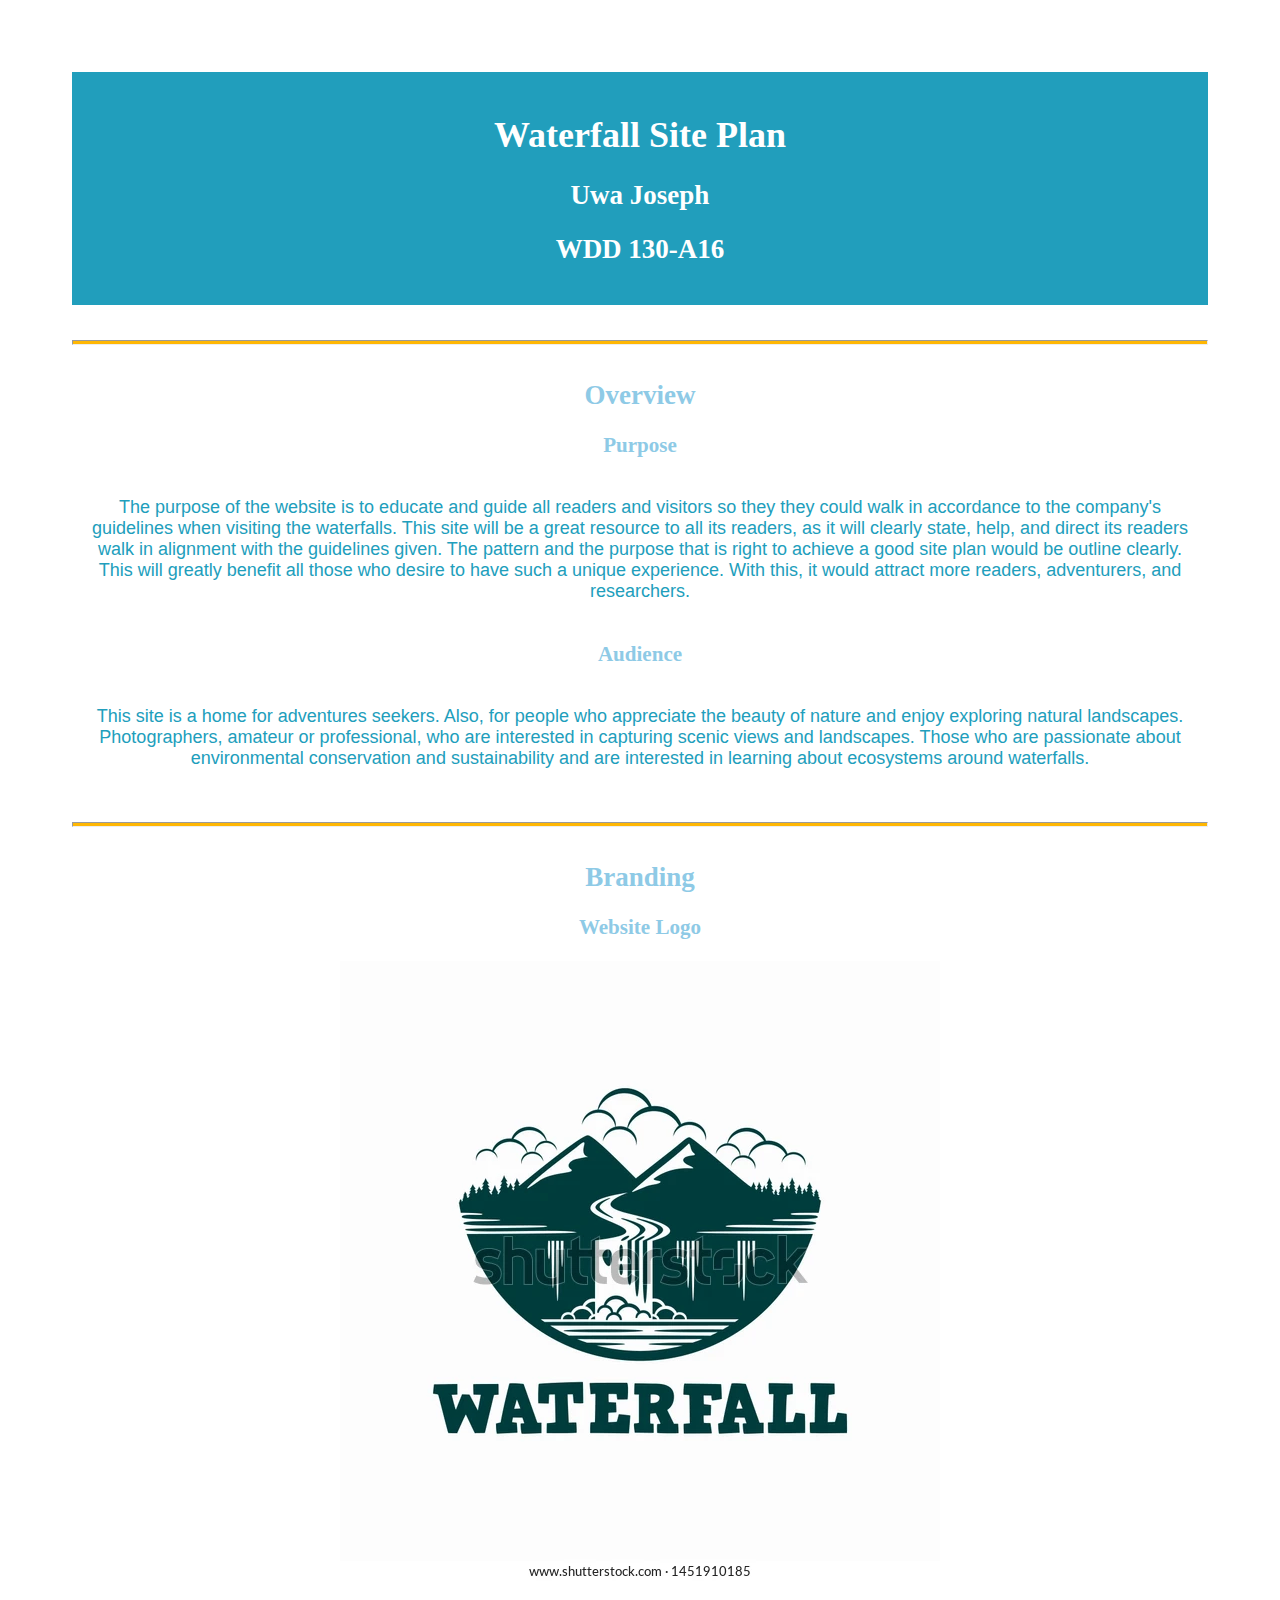
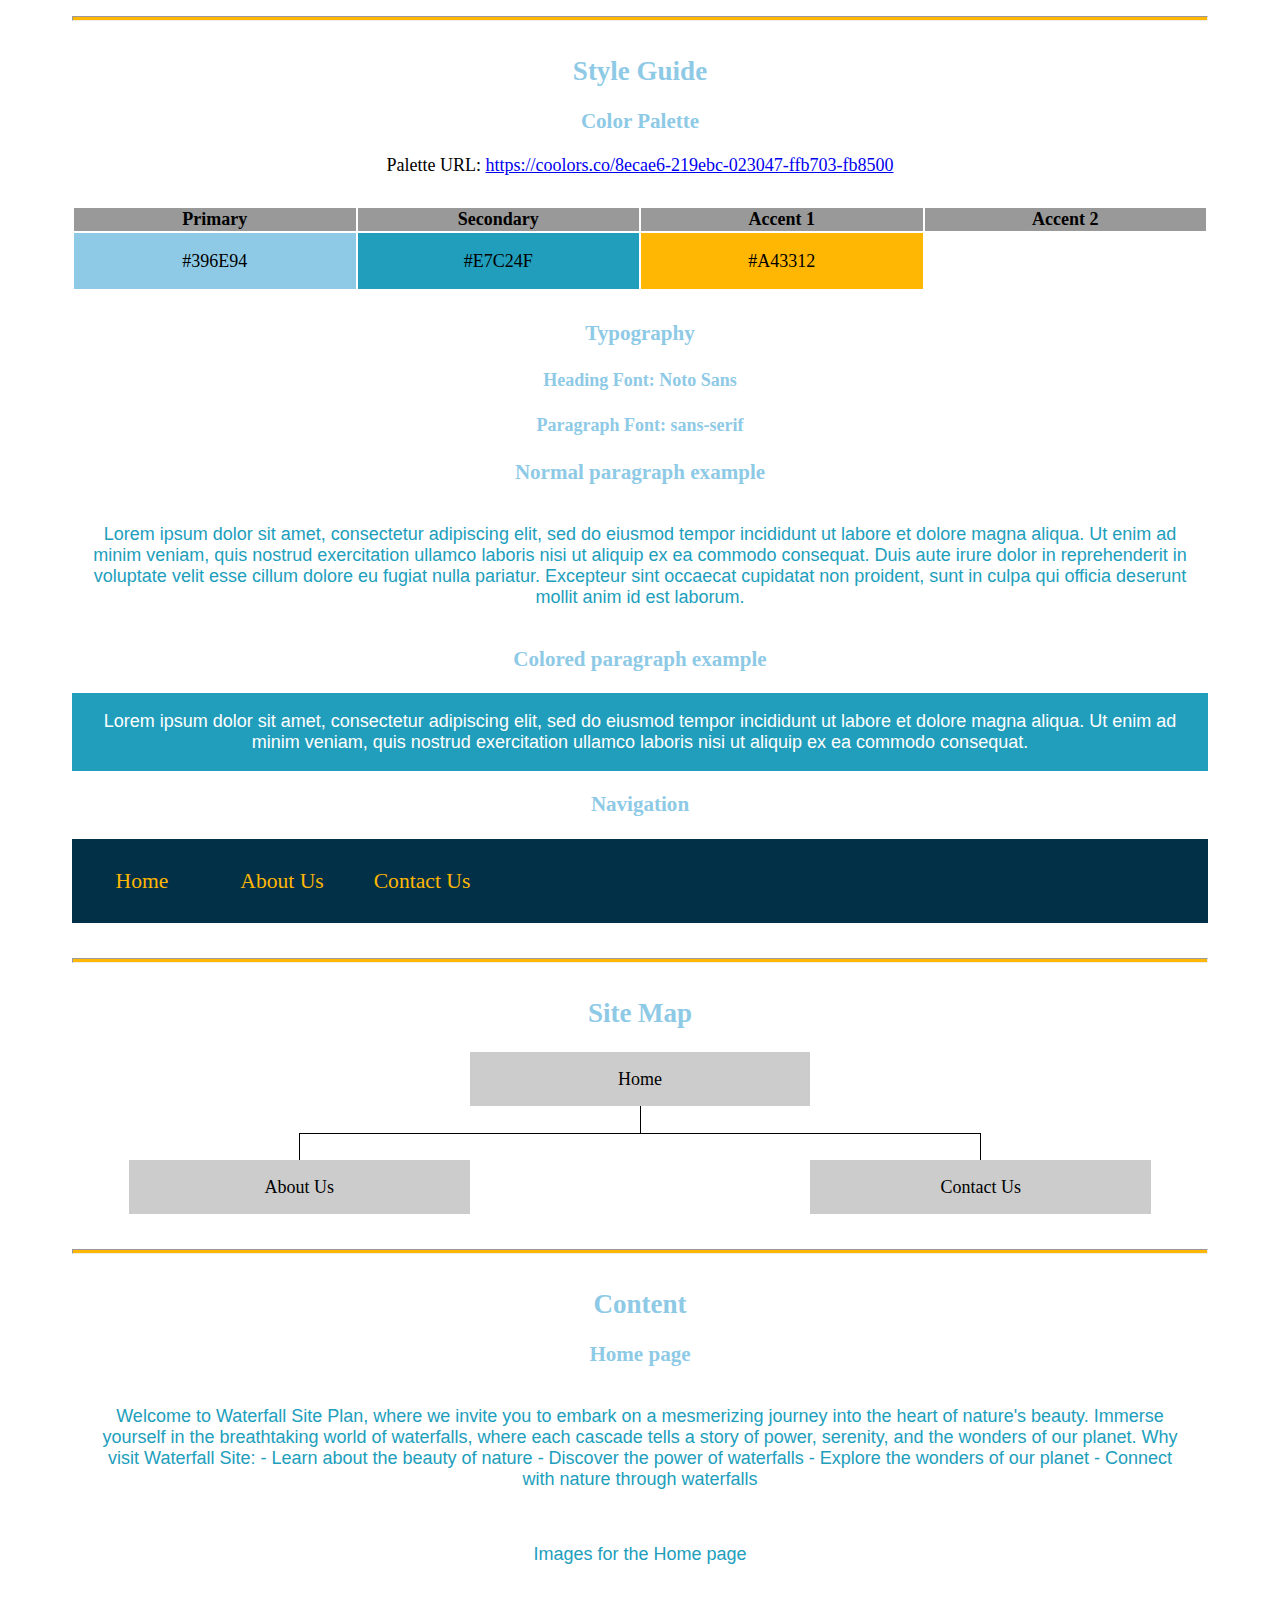
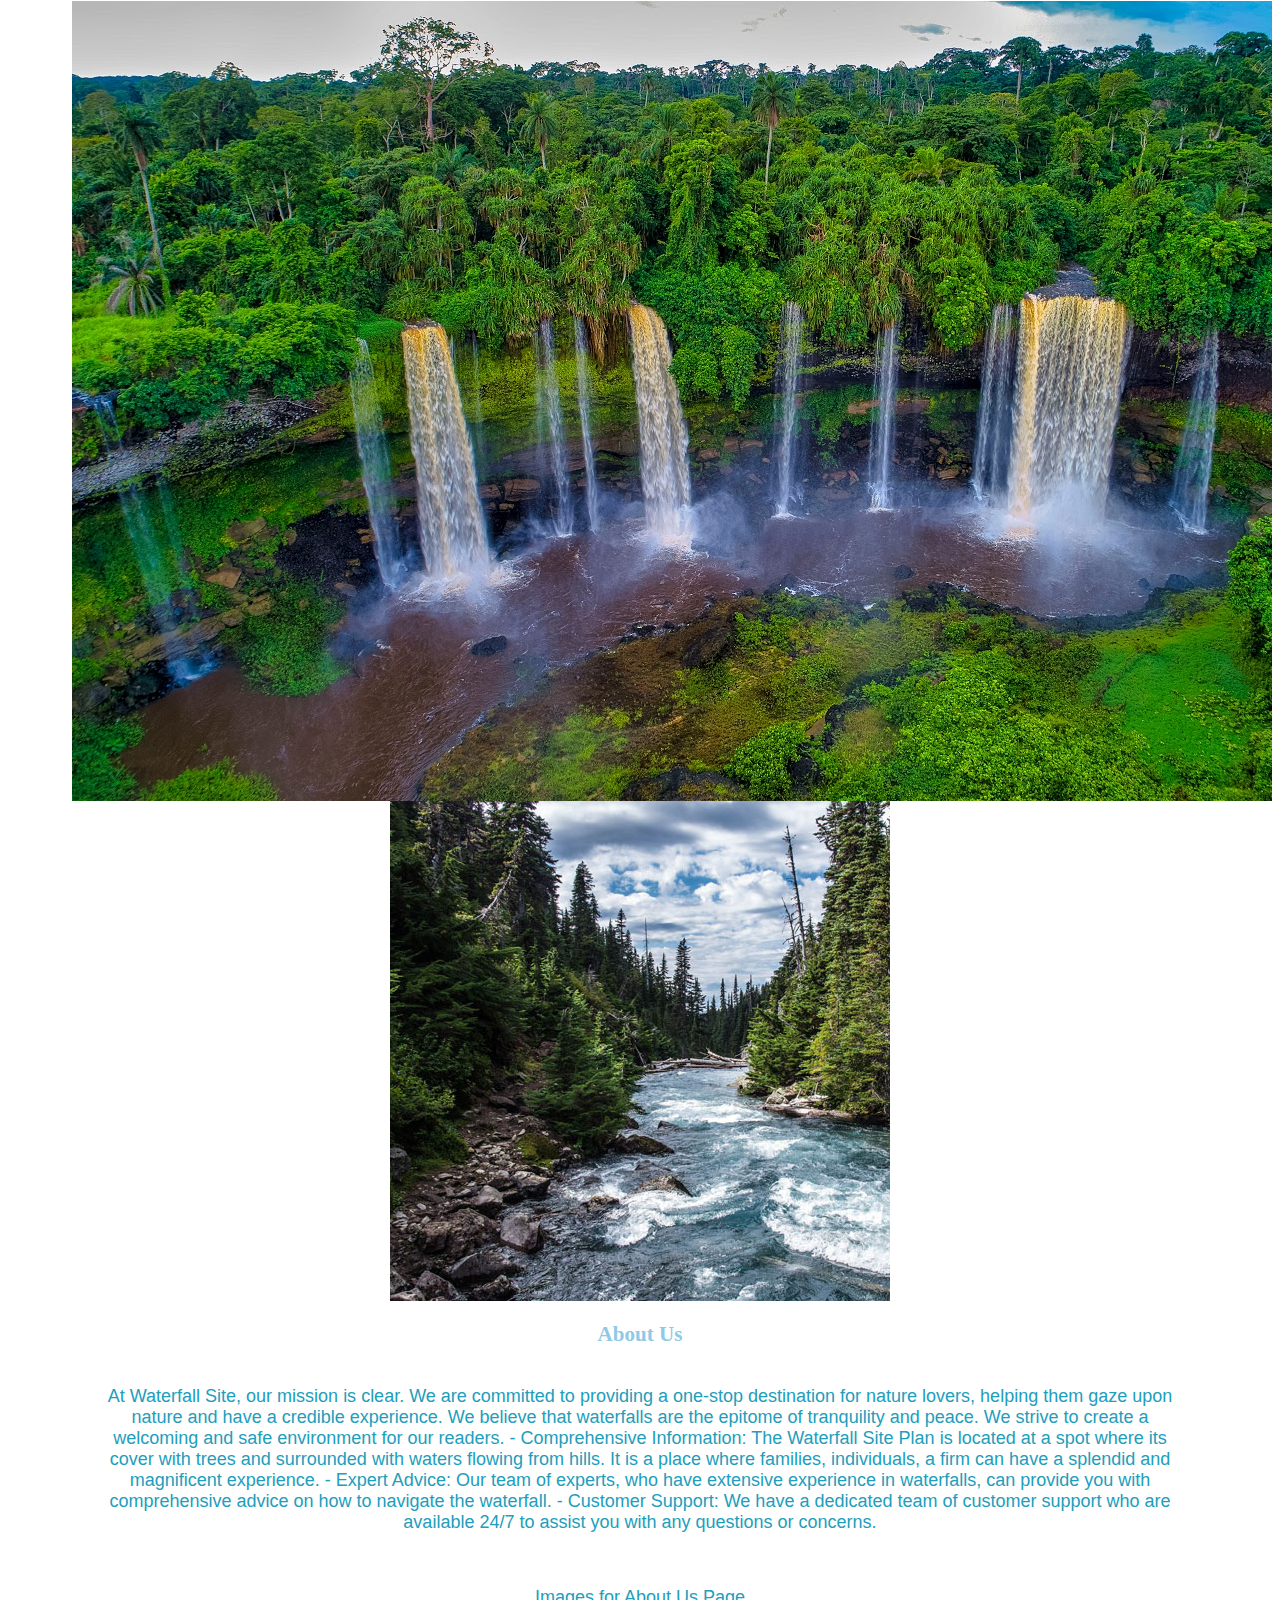
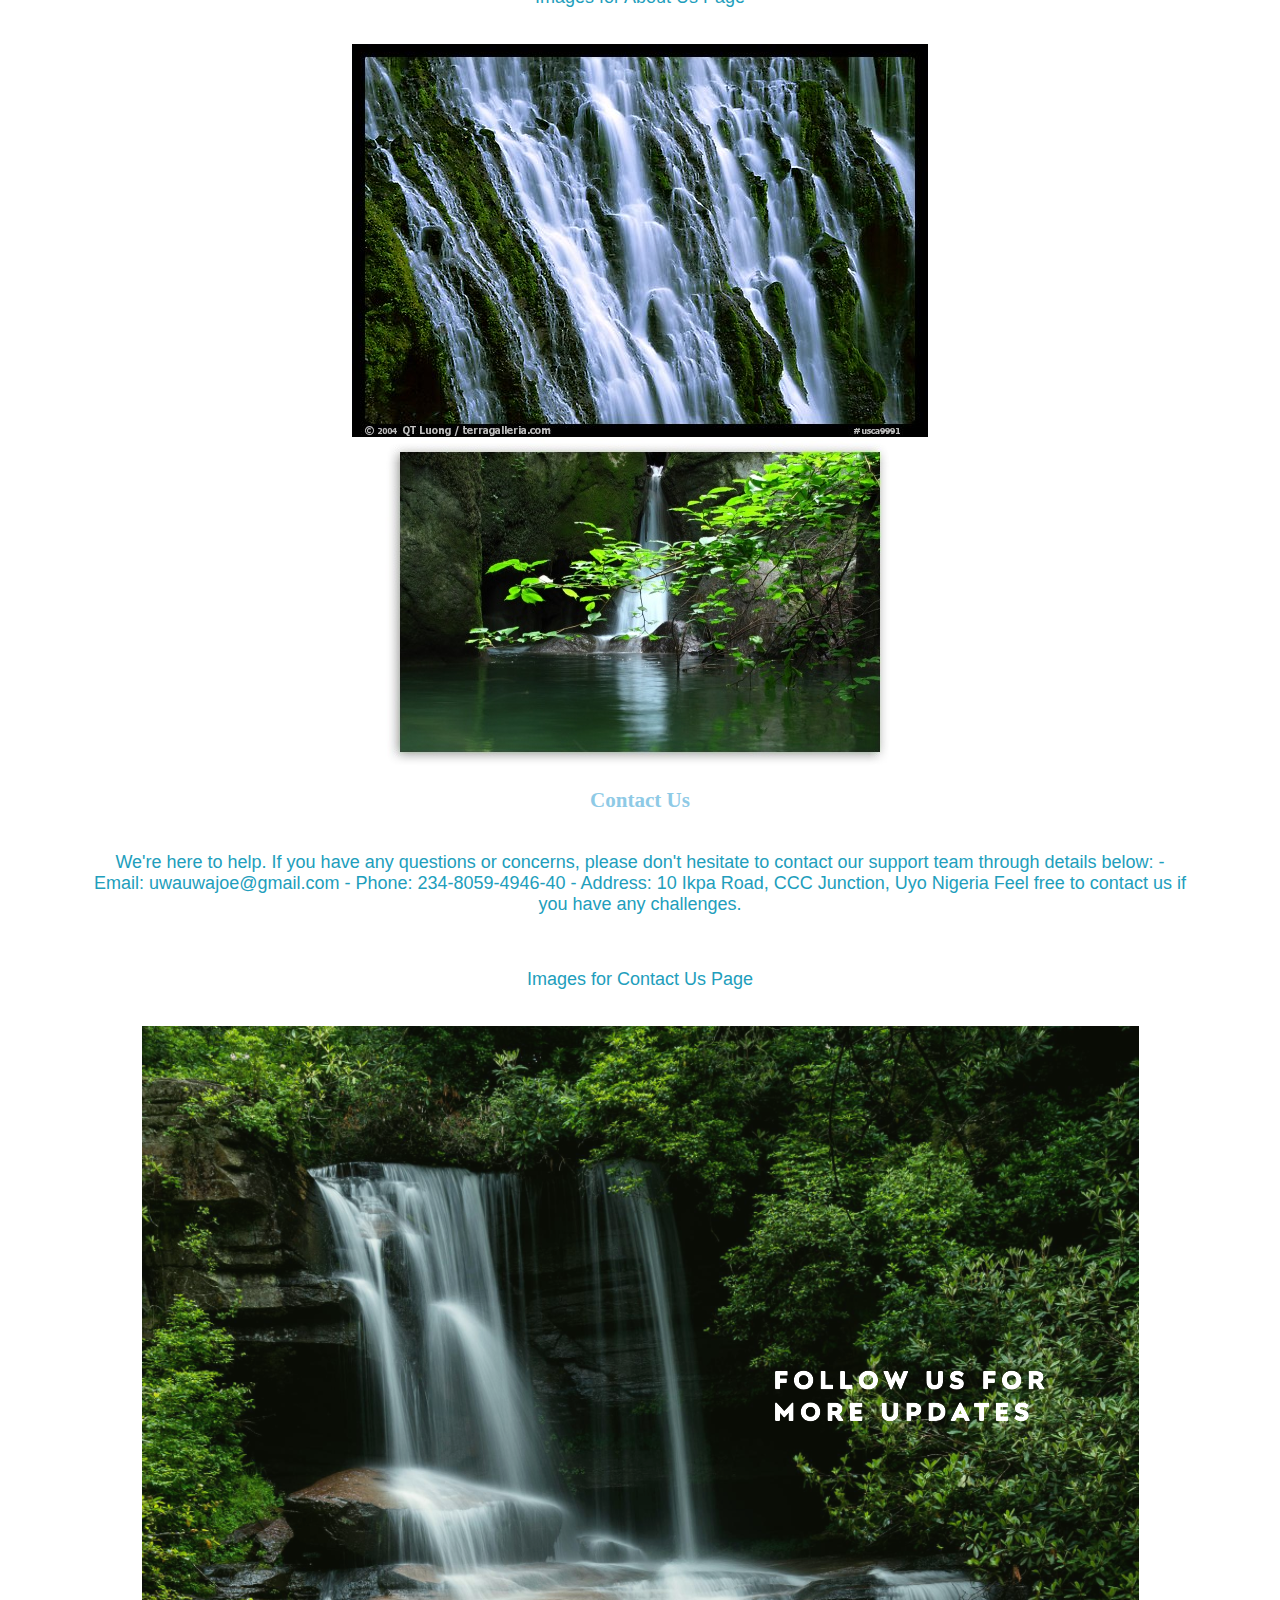
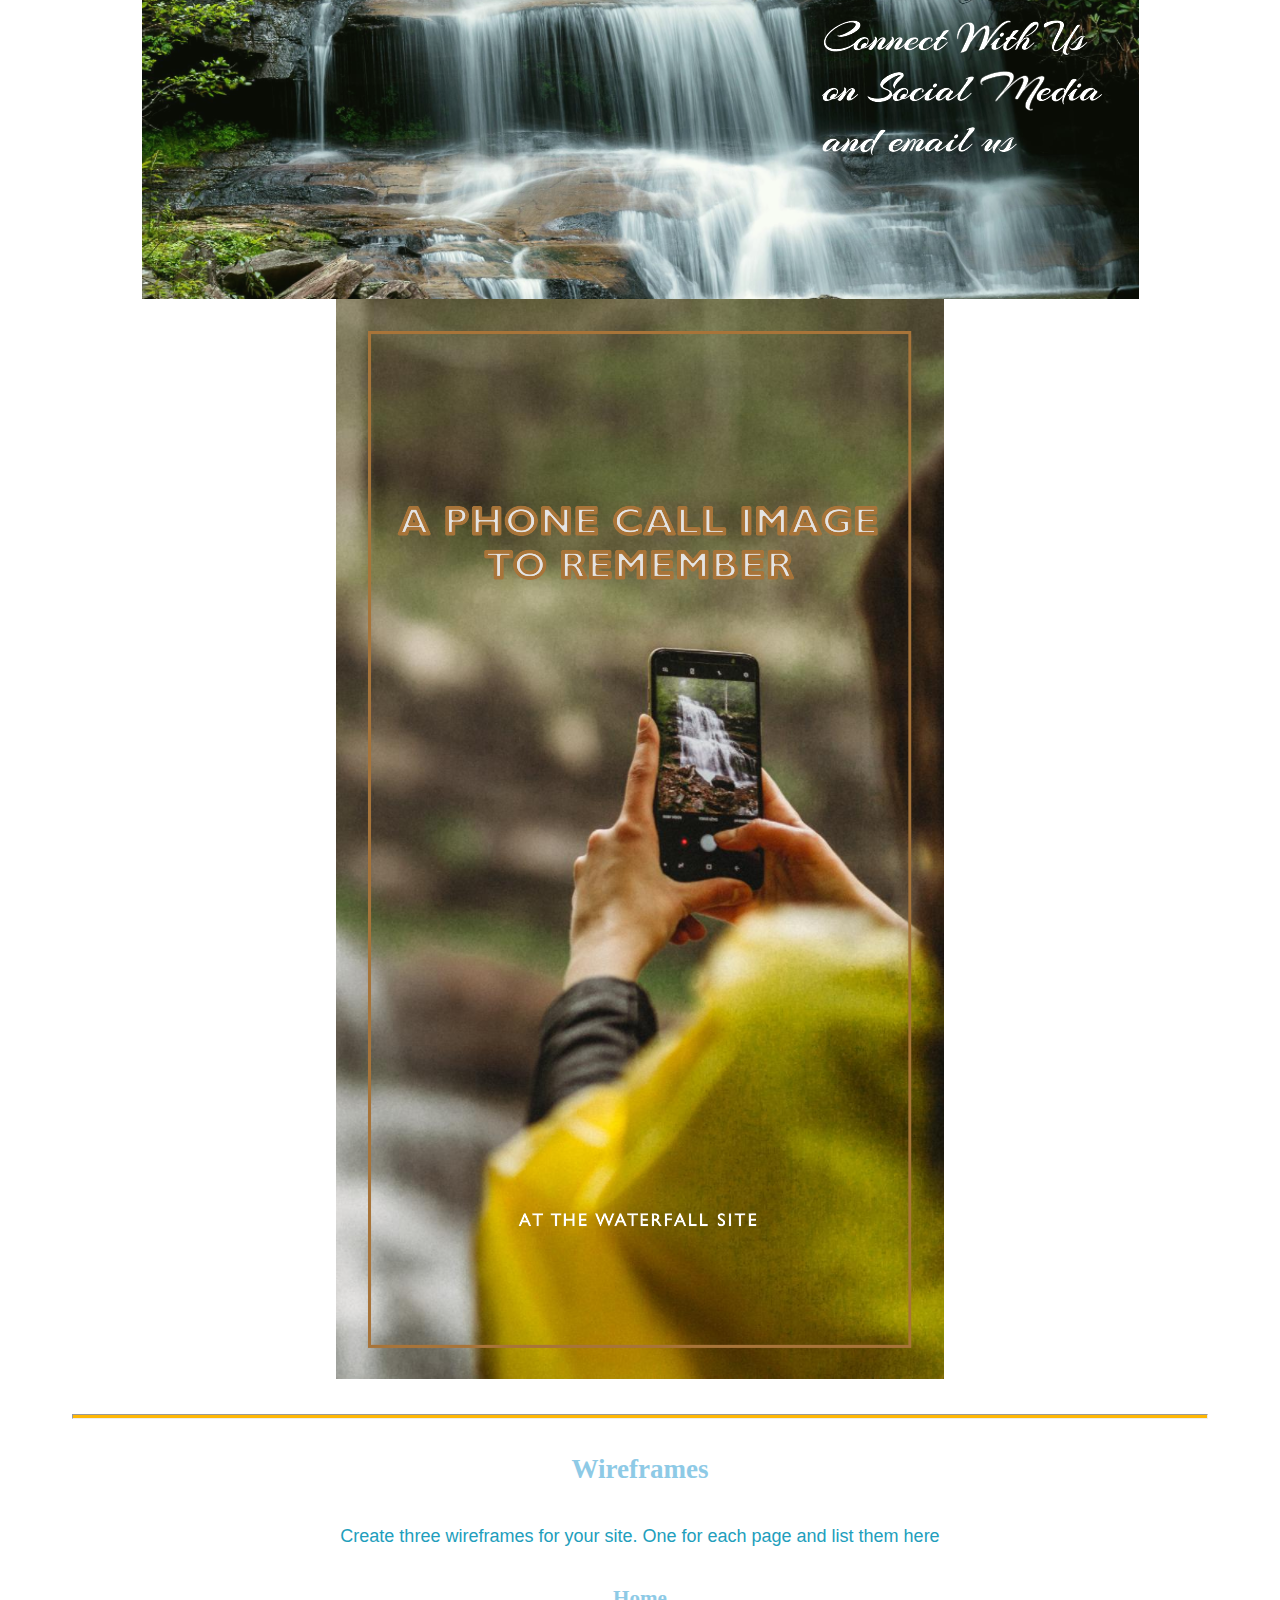
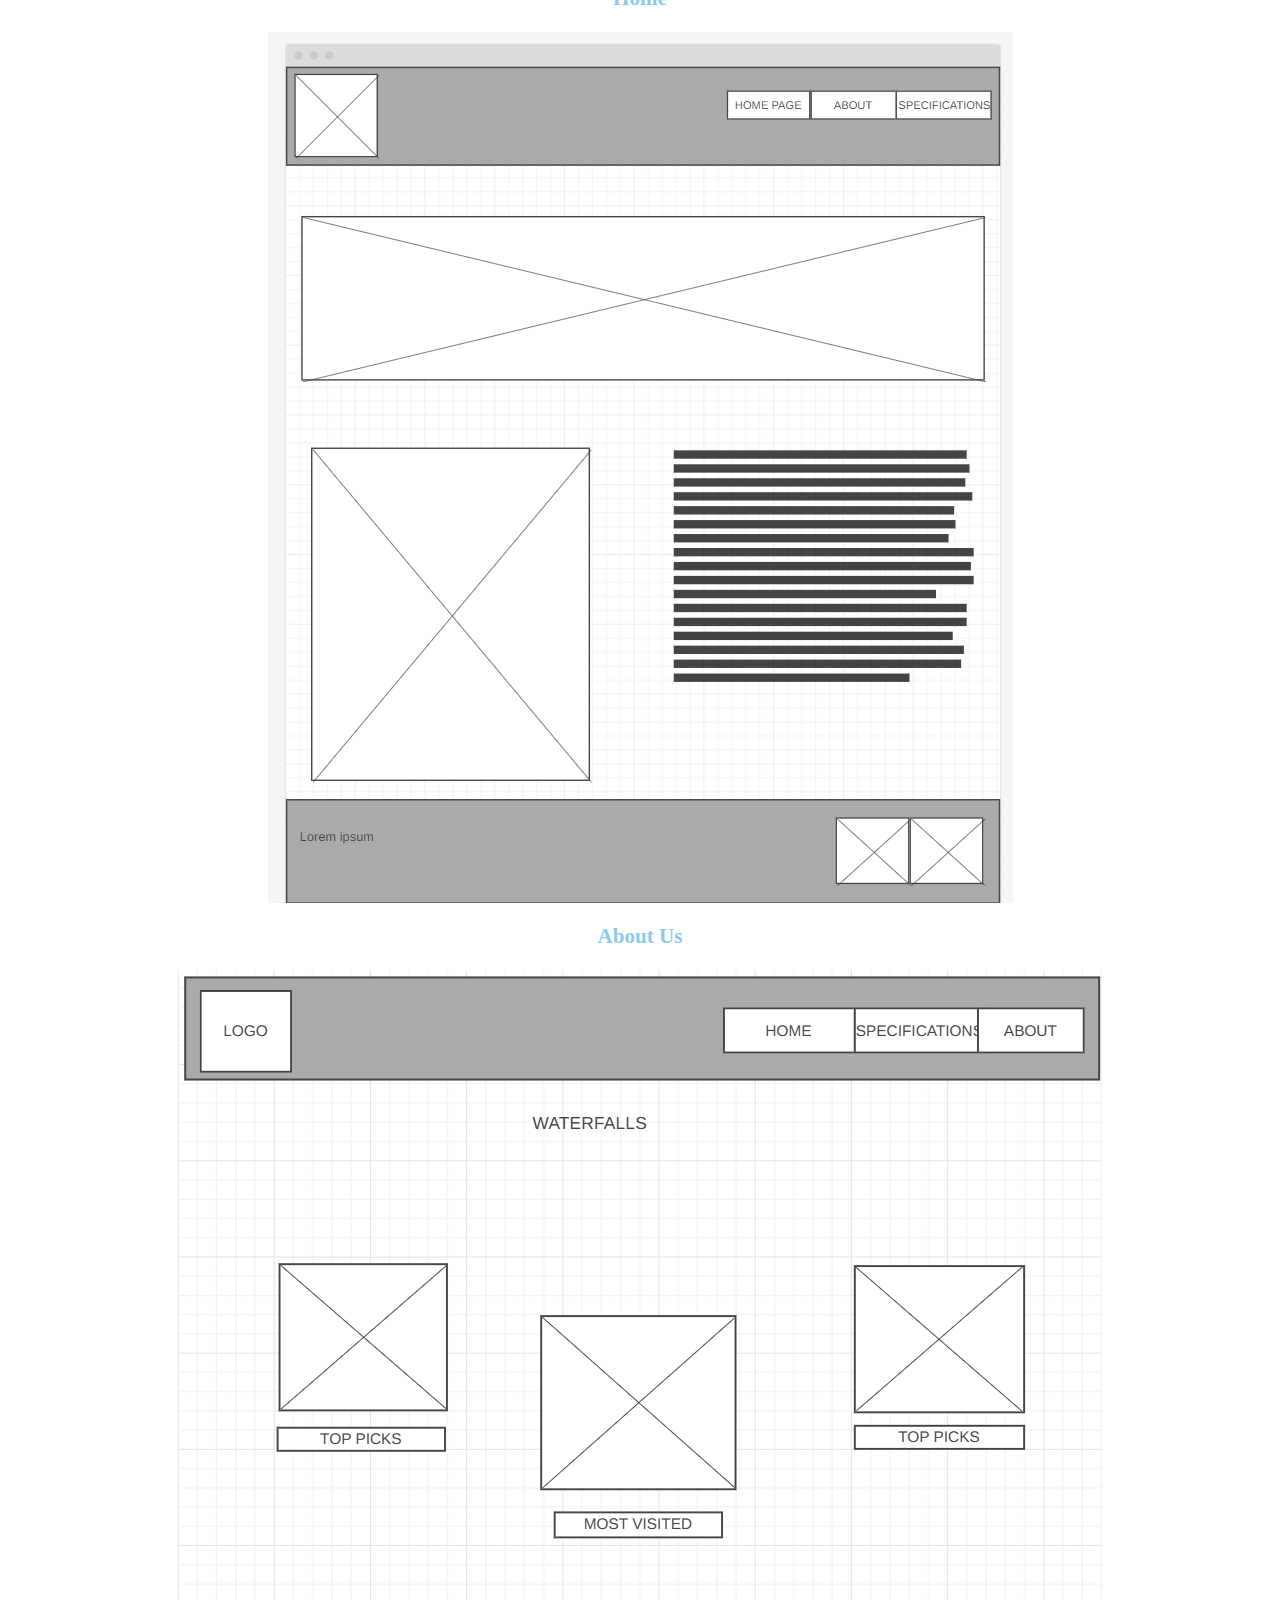
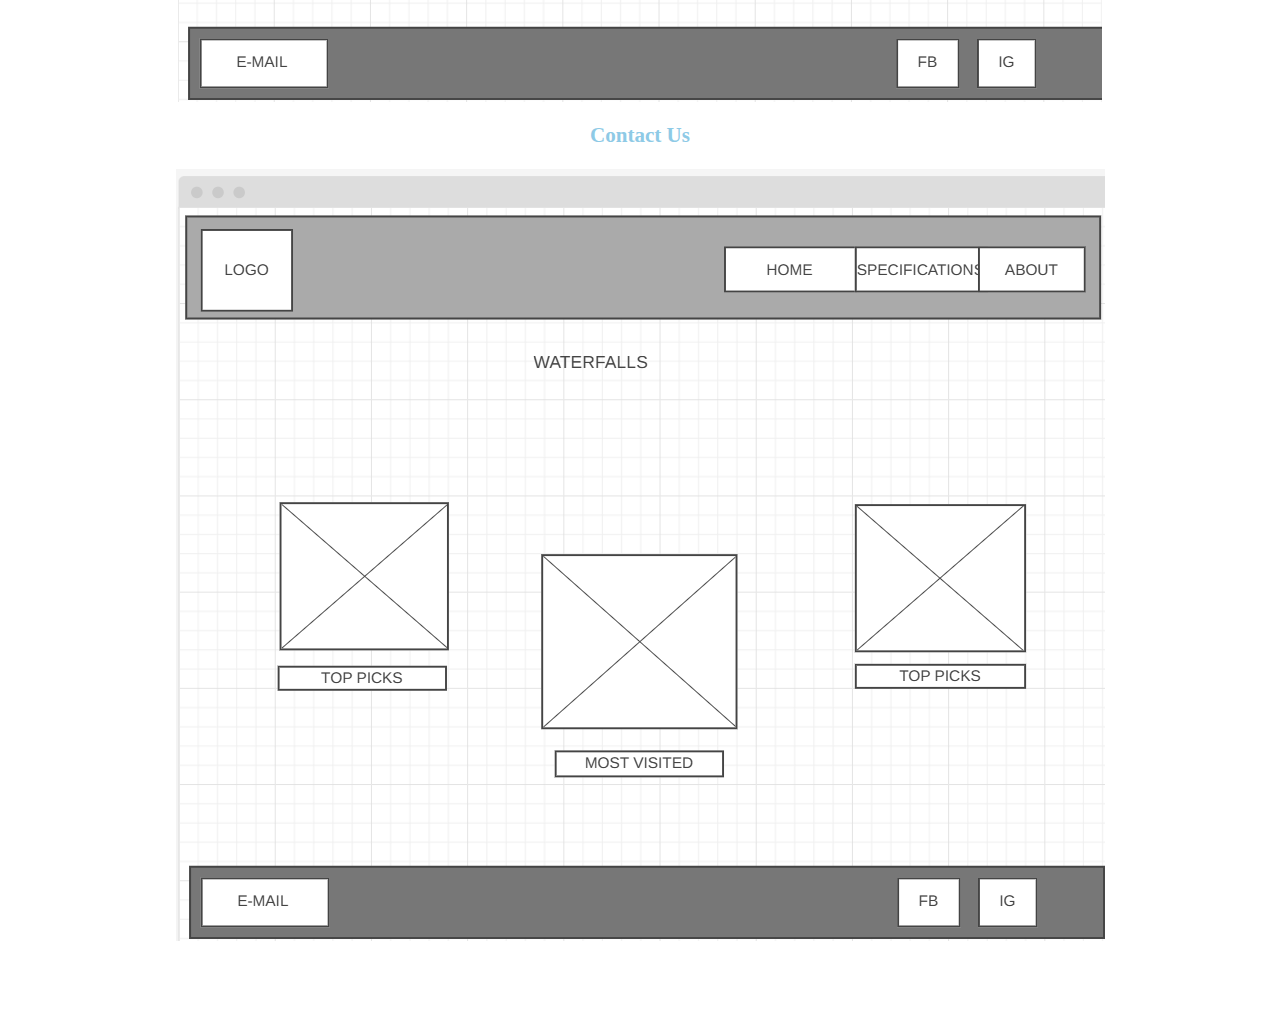
<file: site-plan/site-plan.html>
<!DOCTYPE html>
<html lang="en-us">
    
  <head>
    <meta charset="utf-8">
    <title>Site Plan</title>
    <link type="text/css" rel="stylesheet" href="styles/site-plan.css">
  </head>

  <body>
    <header>
      <h1>Waterfall Site Plan</h1>
      <h2>Uwa Joseph</h2>
      <h2>WDD 130-A16</h2>
      <!-- In the header above, add the name or your site, your name and class number. For example if you are in section 3 you would put WDD 130.03 -->
    </header>
    <main>

      <!-- ------------------------Steps 2-3------------------------------ -->
      <hr>
      <h2>Overview</h2>
      <h3>Purpose</h3>
      <p>The purpose of the website is to educate and guide all readers and 
        visitors so they they could walk in accordance to the company's guidelines
        when visiting the waterfalls. This site will be a great resource to all its
        readers, as it will clearly state, help, and direct its readers walk in 
        alignment with the guidelines given. The pattern and the purpose that is 
        right to achieve a good site plan would be outline clearly. This will greatly
        benefit all those who desire to have such a unique experience.
        With this, it would attract more readers, adventurers, and researchers.</p>  <!-- change this -->


      <h3>Audience</h3>
      <p>This site is a home for adventures seekers. Also, for people who appreciate the beauty of nature and enjoy exploring natural landscapes. Photographers, amateur or professional, who are interested in capturing scenic views and landscapes. Those who are passionate about environmental conservation and sustainability and are interested in learning about ecosystems around waterfalls.</p>  <!-- change this -->

      <hr>
      <h2>Branding</h2>
      <h3>Website Logo</h3>
      <!-- Replace this with some sort of logo for your site.  A logo can be as simple as the name of your site in a nice font :) -->
      <img src="image/waterfall1-logo.png" alt="Logo image">
      <hr>
      <h2>
        Style Guide
      </h2>

      <!-- ------------------------Steps 4-8------------------------------ -->

      <h3>
        Color Palette
      </h3>
      <!--  The colors you choose for a website are one of the most important decisions you will make. Follow the instructions on the activity in iLearn then return and replace the color codes below with the hex color codes (the 6 digit numbers that show at the bottom of each color) for the colors you have chosen below.  You should have at least 2 colors but do not have to fill in all 4 if you do not need them.  -->

      <!-- Copy and paste the URL to your finished palette below Make sure to paste it into both spots -->
      Palette URL: <a href="https://coolors.co/8ecae6-219ebc-023047-ffb703-fb8500" target="_blank">https://coolors.co/8ecae6-219ebc-023047-ffb703-fb8500</a>


      <table class="colors">
        <tr><th>Primary</th><th>Secondary</th><th>Accent 1</th><th>Accent 2</th></tr>
        <!-- Replace the numbers in the boxes below with your hex color codes. Then switch to the site-plan.css file and change your colors there as well. -->
        <tr><td class="primary">#396E94</td><td class="secondary">#E7C24F</td><td class="accent1">#A43312</td><td class="accent2"></td></tr>
      </table>

      <!-- ------------------------Step 9------------------------------ -->

      <h3>
        Typography
      </h3>
      <!-- Choose a font for your paragraphs (body copy) and headlines. What font(s) have you chosen? Why did you choose what you did?  Make sure to review the list of web safe fonts at W3Schools.org as a starting point.  Think also about which of your colors above you might use for background and font colors. -->

      <h4>
        Heading Font:  Noto Sans <!-- change this -->
      </h4>
      <h4>
        Paragraph Font: sans-serif  <!-- change this -->
      </h4>
      <h3>
        Normal paragraph example
      </h3>
      <p>
        Lorem ipsum dolor sit amet, consectetur adipiscing elit, sed do eiusmod tempor incididunt ut labore et dolore magna aliqua. Ut enim ad minim veniam, quis nostrud exercitation ullamco laboris nisi ut aliquip ex ea commodo consequat. Duis aute irure dolor in reprehenderit in voluptate velit esse cillum dolore eu fugiat nulla pariatur. Excepteur sint occaecat cupidatat non proident, sunt in culpa qui officia deserunt mollit anim id est laborum.
      </p>
      <h3>
        Colored paragraph example
      </h3>
      <p class="colored">
        Lorem ipsum dolor sit amet, consectetur adipiscing elit, sed do eiusmod tempor incididunt ut labore et dolore magna aliqua. Ut enim ad minim veniam, quis nostrud exercitation ullamco laboris nisi ut aliquip ex ea commodo consequat. 
      </p>

      <!-- ------------------------Step 10------------------------------ -->

      <h3>
        Navigation
      </h3>
      <!-- Think about how you want your navigation bar to look. In the site-plan.css file change the colors to your colors to get the look you desire. --> 
      <nav>
        <a href="#">Home</a>
        <a href="#">About Us</a>
        <a href="#">Contact Us</a>
      </nav>
      <hr>
      <h2>
        Site Map
      </h2>
      <div class="sitemap">
        <div class="sm-home">
          Home
        </div>
        <div class="sm-page2">
          About Us <!-- change this -->
        </div>
        <div class="sm-page3">
          Contact Us  <!-- change this -->
        </div>

        <div class="top">
          &nbsp;
        </div>
        <div class="left">
          &nbsp;
        </div>
        <div class="right">
          &nbsp;
        </div>

      </div>

      <!-- --------Content Section -------------- -->
      <hr>
      <h2>
        Content
      </h2>
      <h3>Home page</h3>
      <p>
        Welcome to Waterfall Site Plan, where we invite you to embark on a mesmerizing journey into the heart of nature's beauty. Immerse yourself in the breathtaking world of waterfalls, where each cascade tells a story of power, serenity, and the wonders of our planet.

        Why visit Waterfall Site:
        - Learn about the beauty of nature
        - Discover the power of waterfalls
        - Explore the wonders of our planet 
        - Connect with nature through waterfalls

      </p>
      <p>Images for the Home page</p>
        <img src="image/waterfalls.jpg" alt="waterfall view">
        <img src="image/rivers.jpg" alt="river view">

      </ul>
      <h3>About Us</h3>
      <p>
        At Waterfall Site, our mission is clear. We are committed to providing a one-stop destination for nature lovers, helping them gaze upon nature and have a credible experience. We believe that waterfalls are the epitome of tranquility and peace. We strive to create a welcoming and safe environment for our readers.
        - Comprehensive Information: The Waterfall Site Plan is located at a spot where its cover with trees and surrounded with waters flowing from hills. It is a place where families, individuals, a firm can have a splendid and magnificent experience. 
        - Expert Advice: Our team of experts, who have extensive experience in waterfalls, can provide you with comprehensive advice on how to navigate the waterfall.
        - Customer Support: We have a dedicated team of customer support who are available 24/7 to assist you with any questions or concerns.

      </p>
      <p>Images for About Us Page</p>
        <img src="image/side_view_waterfall.jpeg" alt="waterfall side view">
        <img src="image/swimming_spot.jpeg" alt="About Us">

      </ul>
      <h3>Contact Us</h3>
      <p>
        We're here to help. If you have any questions or concerns, please don't hesitate to contact our support team through details below:
        - Email: uwauwajoe@gmail.com
        - Phone: 234-8059-4946-40
        - Address: 10 Ikpa Road, CCC Junction, Uyo Nigeria
        Feel free to contact us if you have any challenges.
      </p>
      <p>Images for Contact Us Page</p>
        <img src="image/contact_us.png" alt="make a contact">
        <img src="image/call_us.png" alt="make a phone call">

      </ul>
      <hr>
      <h2>
        Wireframes
      </h2>
      <p>
        Create three wireframes for your site. One for each page and list them here</p>

      <h3>Home</h3>
      <img src="image/wireframe1.png" alt="home page wireframe">

      <h3>About Us</h3>
      <img src="image/wireframe2.png" alt="About Us page wireframe">

      <h3>Contact Us</h3>
      <img src="image/wireframe3.png" alt="Contact Us page wireframe">
    </main>
  </body>

</html>
</file>
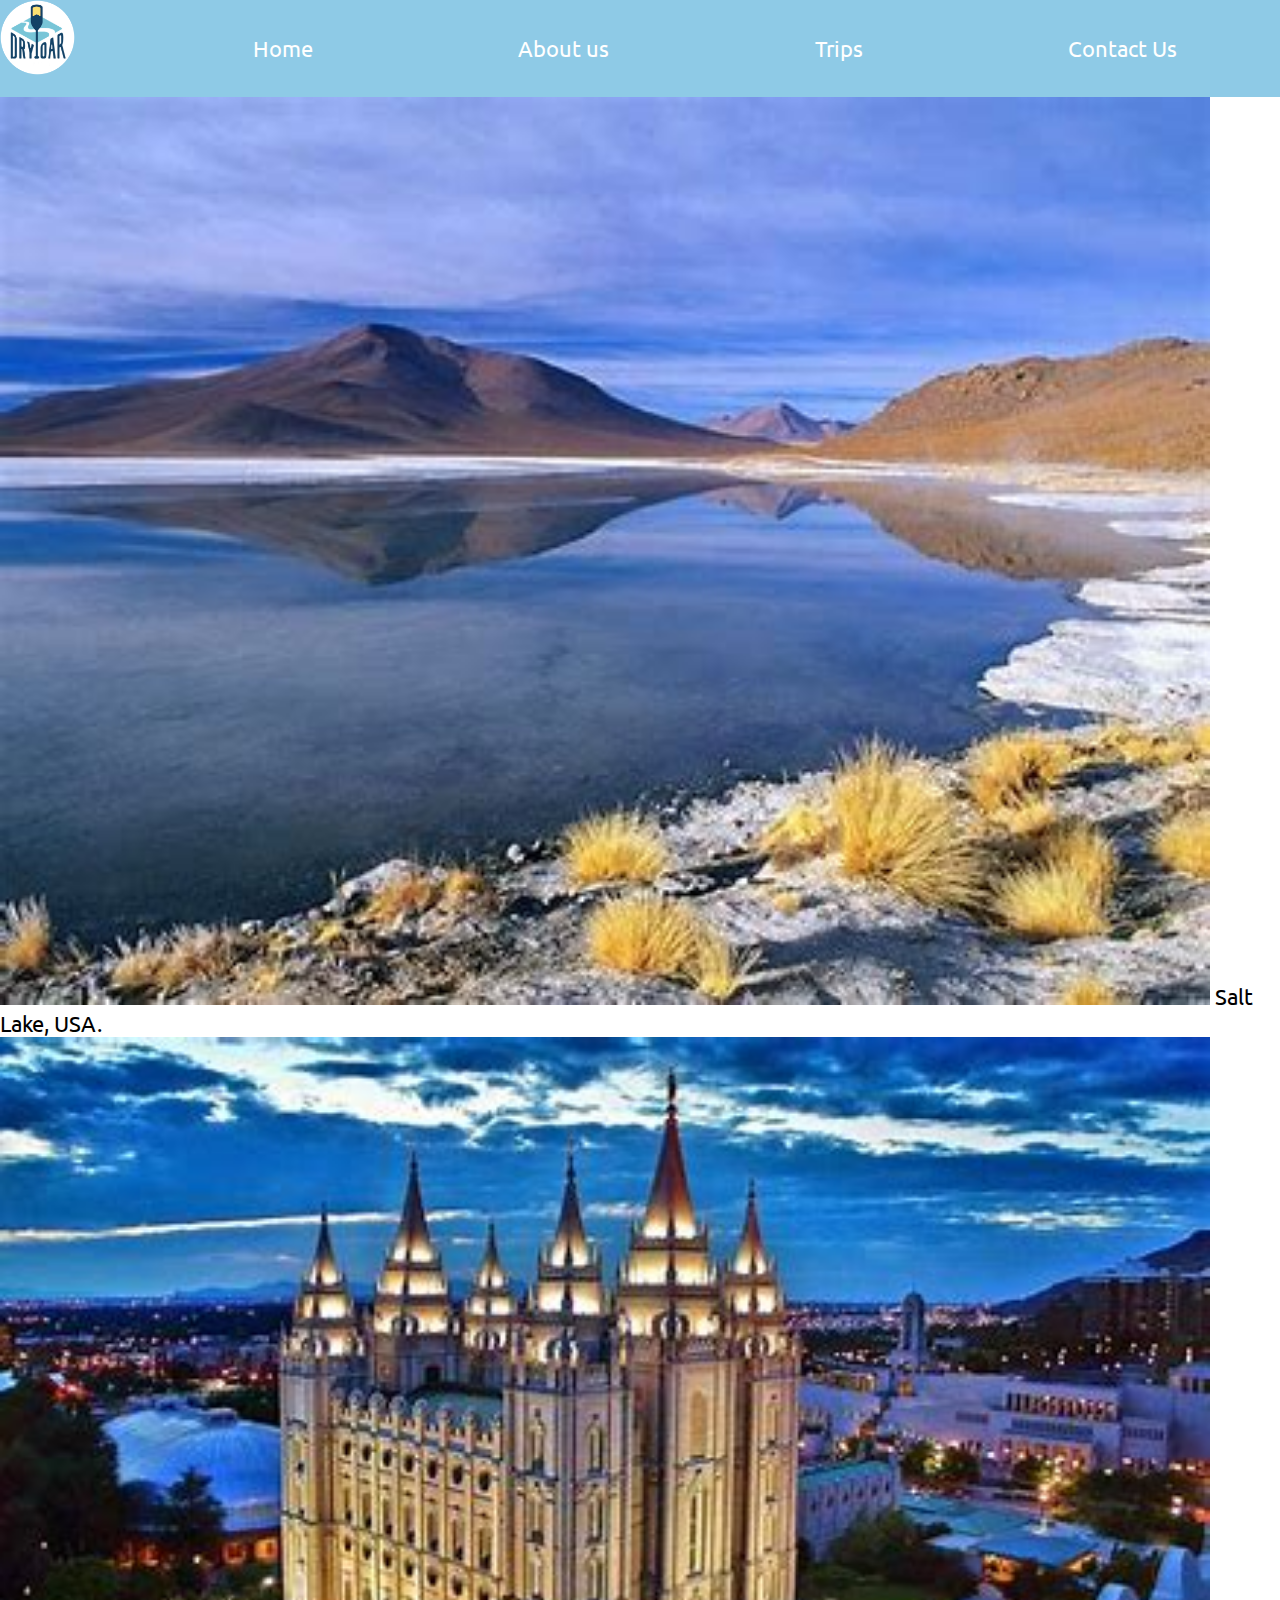
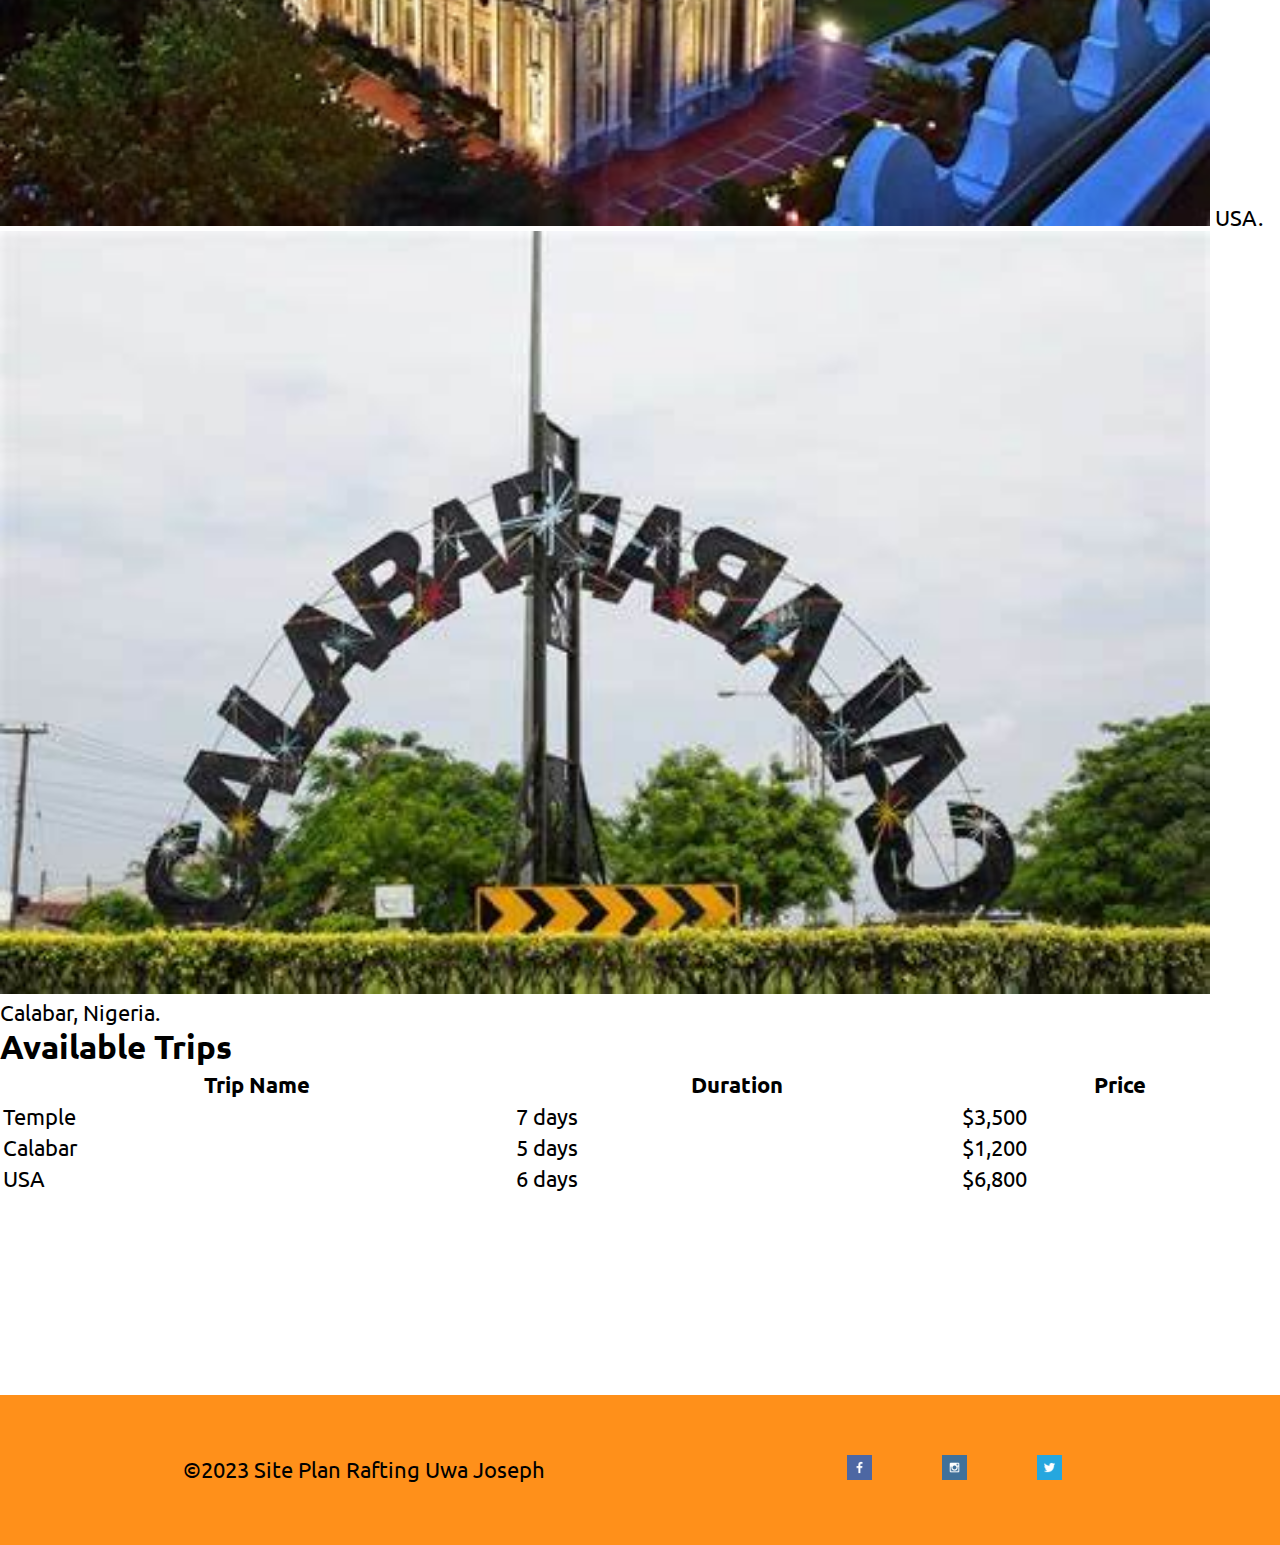
<file: wwr/trip.html>
<!DOCTYPE html>
<html lang="en-us">
<head>
    <meta charset="UTF-8">
    <meta name="viewport" content="width=device-width, initial-scale=1.0">
    <meta name="description" content="Trips's page">
    <meta name="author" content="Uwa Joseph">
    <link rel="stylesheet" href="styles/rafting.css">
    <title>Trips | WhiteWater Rafting</title>
</head>
<body>
    <header> <img src="images/logo.png" alt="company logo"> 
        <nav>
            <a href="index.html">Home</a>
            <a href="about.html">About us</a>
            <a href="trips.html">Trips</a>
            <a href="contact.html">Contact Us</a>
        </nav>
    </header>
    <main>
      <div class="trips-wrapper">
        <div class="trip-salt lake">
            <img src="images/saltlake.jpeg" alt="salt lake" width="1210"> Salt Lake, USA.
        </div>
        <div class="trip-temple">
            <img src="images/temple.jpeg" alt="temple" width="1210"> USA.
        </div>
        <div class="trip-calabar">
            <img src="images/calabar.jpeg" alt="calabar" width="1210"> Calabar, Nigeria.
        </div>
        <div class="trip_info_table">
            <h2>Available Trips</h2>
            <table borde="5" width="100%">
                <thead>
                    <tr>
                        <th>Trip Name</th>
                        <th>Duration</th>
                        <th>Price</th>
                    </tr>
                </thead>
                <tbody>
                    <tr>
                        <td>Temple</td>
                        <td>7 days</td>
                        <td>$3,500</td>
                    </tr>
                    <tr>
                        <td>Calabar</td>
                        <td>5 days</td>
                        <td>$1,200</td>
                    </tr>
                    <tr>
                        <td>USA</td>
                        <td>6 days</td>
                        <td>$6,800</td>
                    </tr>
                </tbody>
            </table>
        </div>
      </div>
    </main>
    <footer>
        &copy;2023 Site Plan Rafting Uwa Joseph
        <nav class="social-links">
            <a href="https://www.facebook.com"><img src="images/facebook.png" alt="facebook" width="25"></a>
            <a href="https://www.instagram.com"><img src="images/instagram.png" alt="linkedin" width="25"></a>
            <a href="https://www.twitter.com"><img src="images/twitter.png" alt="twitter" width="25"></a>
        </nav>
    </footer>
</body>
</html>
</file>
<file: personal_site/styles/waterfall.css>
@import url('https://fonts.googleapis.com/css2?family=Noto+Sans:wght@100;300;400&family=Poppins:ital,wght@1,200&family=Ubuntu&display=swap');
body {
    background-color:white ;
    font-family: Noto, Ubuntu, sans-serif;
    margin: 0%;
    font-size: 22px;
    padding: 0;
}

#logo_link {
    padding-top: 5px;
    justify-self: center;
    align-self: center;
}

h2 {
    margin: 0;
}

#content {
    max-width: 1600px;
    margin: 0 auto;
}

header {
    background-color: #d6e68e;
    display: grid;
    grid-template-columns: 150px auto;
}

header img{
    width: 50%;
}

.home-title {
    font-size: 2em;
    font-family: Ubuntu, Noto, sans-serif;
    margin-top: 10px;
}

nav {
    display: flex;
    justify-content: space-around;
}

nav a {
    text-align: center;
    color: white;
    text-decoration: none;
    padding: 35px;

}

nav a:hover {
    background-color:white;
    color:#bc9321cd;
}

#hero {
    display: grid;
    grid-template-columns: 1fr 3fr 1fr;
    margin-top: -100px;
    
}

#hero-box {
    grid-column: 1/4;
    grid-row: 1/3;
    z-index: -1;
    width: 100%;
    
}

#hero-box img {
    width: 100%;
    height: auto;
}

#hero-msg {
    grid-column: 2/3;
    grid-row: 1/2;
    margin-top: 100px;
}

#hero-msg h4 {
    color: white;
    text-align: center;
}

#hero-msg h1{
    text-align: center;
    color: #a8e20a;
}

.home-grid {
    display: grid;
    grid-template-columns: repeat(10, 1fr);
}

.top-card {
    grid-column: 2/4;
    grid-row: 2/3;
}
.pool-card {
    grid-column: 5/7;
    grid-row: 2/3;    
}

.basin-card{
    grid-column: 8/10;
    grid-row: 2/3;
}

.swimming-card {
    grid-column: 2/4;
    grid-row: 2/3;
}
/* #background{
    grid-column: 1/11;
    grid-row: 4/9;
} */

.waterfalls {
    width: 100%;
    grid-column: 2/7;
    grid-row: 5/8;
    box-shadow: 5px 5px 10px #bec4af;
}

.msg {
    grid-column: 6/10;
    grid-row: 6/7;
}

.home-grid, .top-card, .pool-card, .basin-card, .swimming-card {
    margin: 100px 0;
}

.card-img , .waterfalls {
    width: 100%; 
}

.card-img , .waterfalls {
    border: solid #4c504fd9 10px;
}

.card-img {
    border: 10px solid #504e4c;
    transition: transform .5s;
    box-shadow: 5px 5px 10px #6f7364;
}

.card-img:hover {
    opacity: .6;
    transform: scale(1.1);
}


.book, .join {
    background-color:#ff901a;
    color: #207620;
    text-decoration: none;
    font-size: 18px;
    padding: 15px 30px;
    margin-top: 50px;
    border-radius: 5px;
    
}

.book:hover, .join:hover {
    background-color:#9cff1a ;
    color: #2160d5;
}

.button-box {
    text-align: center;
}


main section {
    text-align:center ;
}

main section img {
    box-sizing: border-box;
}


.icon {
    width: 80px;
    padding-top: 10px;
    
}

#background {
    height: 500px;
    background-color: #2160d5;
}

.msg {
    background-color: #219d21;
    color: white;
    font-family: Noto, Ubuntu, sans-serif;
    line-height: 1.5em;
    padding: 35px;
    margin-top: -5px;
    grid-column: 6/10;
    grid-row: 6/7;
    box-shadow: 5px 5px 10px #6f7364;
}

.msg a{
    text-decoration: none;
}

.msg p {
    font-size: 1em;
    font-family: Ubuntu, Noto, sans-serif;
    padding-bottom: 15px;
}

footer {
    background-color: #ff901a;
    padding: 25px 50px;
    margin-top: 200px;   
    display: flex;
    justify-content: space-around;
    align-items: center;
}

footer a {
    text-decoration: none;
}

footer a:hover {
    background-color: white;
    color: #212682;
    text-decoration:none;
}

footer.social img {
    padding-top: 15px;

}

@media screen and (max-width: 900px) {
    #hero, .home-grid {
        display: block;
        height: auto;
    }
    nav, footer {
        flex-direction: column;
    }
    nav a {
        display: block;
        padding: 15px;
    }
    #hero {
        margin-top: 0;
    }
    #hero-msg {
        margin-top: 0;
    }
    #hero-msg h4 {
        display: none;
    }
    .home-title {
        font-size: 25px;
        color: #6f7364;
    }
    .top-card, .pool-card, .basin-card { 
        margin: 50px auto;
        width: 60%;
    }
    #background {
        display: none;
    }
    .waterfalls, .msg {
        width: 80%;
        display: block;
        margin: 0 auto;
    }
    footer {
        margin-top: 25px;
    }
}
</file>
<file: wwr/styles/rafting.css>
@import url('https://fonts.googleapis.com/css2?family=Noto+Sans:wght@100;300;400&family=Poppins:ital,wght@1,200&family=Ubuntu&display=swap');
body {
    background-color:white ;
    font-family: Noto, Ubuntu, sans-serif;
    margin: 0%;
    font-size: 22px;
    padding: 0;
}

#logo_link {
    padding-top: 5px;
    justify-self: center;
    align-self: center;
}

h2 {
    margin: 0;
}

#content {
    max-width: 1600px;
    margin: 0 auto;
}

header {
    background-color: #8ecae6;
    display: grid;
    grid-template-columns: 150px auto;
}

header img{
    width: 50%;
}

.home-title {
    font-size: 2em;
    font-family: Ubuntu, Noto, sans-serif;
    margin-top: 10px;
}

nav {
    display: flex;
    justify-content: space-around;
}

nav a {
    text-align: center;
    color: white;
    text-decoration: none;
    padding: 35px;

}

nav a:hover {
    background-color:white;
    color:#219ebc;
}

#hero {
    display: grid;
    grid-template-columns: 1fr 3fr 1fr;
    margin-top: -100px;
    
}

#hero-box {
    grid-column: 1/4;
    grid-row: 1/3;
    z-index: -1;
    width: 100%;
    
}

#hero-box img {
    width: 100%;
    height: auto;
}

#hero-msg {
    grid-column: 2/3;
    grid-row: 1/2;
    margin-top: 100px;
}

#hero-msg h4 {
    color: white;
    text-align: center;
}

#hero-msg h1{
    text-align: center;
    color: #a8e20a;
}

.home-grid {
    display: grid;
    grid-template-columns: repeat(10, 1fr);
}

.rivers-card {
    grid-column: 2/4;
    grid-row: 2/3;
}
.camping-card {
    grid-column: 5/7;
    grid-row: 2/3;    
}

.rapids-card{
    grid-column: 8/10;
    grid-row: 2/3;
}

#background{
    grid-column: 1/11;
    grid-row: 4/9;
}

.mountains {
    width: 100%;
    grid-column: 2/7;
    grid-row: 5/8;
    box-shadow: 5px 5px 10px #bec4af;
}

.msg {
    grid-column: 6/10;
    grid-row: 6/7;
}

.home-grid, .rivers-card, .camping-card, .rapids-card {
    margin: 100px 0;
}

.card-img , .mountains {
    width: 100%; 
}

.card-img , .mountains {
    border: solid #504e4c 10px;
}

.card-img {
    border: 10px solid #504e4c;
    transition: transform .5s;
    box-shadow: 5px 5px 10px #6f7364;
}

.card-img:hover {
    opacity: .6;
    transform: scale(1.1);
}


.book, .join {
    background-color:#ff901a;
    color: #207620;
    text-decoration: none;
    font-size: 18px;
    padding: 15px 30px;
    margin-top: 50px;
    border-radius: 5px;
    
}

.book:hover, .join:hover {
    background-color:#9cff1a ;
    color: #2160d5;
}

.button-box {
    text-align: center;
}




main section {
    text-align:center ;
}

main section img {
    box-sizing: border-box;
}


.icon {
    width: 80px;
    padding-top: 10px;
    
}

#background {
    height: 725px;
    background-color: #2160d5;
}

.msg {
    background-color: #219d21;
    color: white;
    font-family: Noto, Ubuntu, sans-serif;
    line-height: 1.5em;
    padding: 35px;
    margin-top: -5px;
    grid-column: 6/10;
    grid-row: 6/7;
    box-shadow: 5px 5px 10px #6f7364;
}

.msg a{
    text-decoration: none;
}

.msg p {
    font-size: 1em;
    font-family: Ubuntu, Noto, sans-serif;
    padding-bottom: 15px;
}

footer {
    background-color: #ff901a;
    padding: 25px 50px;
    margin-top: 200px;   
    display: flex;
    justify-content: space-around;
    align-items: center;
}

footer a {
    text-decoration: none;
}

footer a:hover {
    background-color: white;
    color: #212682;
    text-decoration:none;
}

footer.social img {
    padding-top: 15px;

}

@media screen and (max-width: 900px) {
    #hero, .home-grid {
        display: block;
        height: auto;
    }
    nav, footer {
        flex-direction: column;
    }
    nav a {
        display: block;
        padding: 15px;
    }
    #hero {
        margin-top: 0;
    }
    #hero-msg {
        margin-top: 0;
    }
    #hero-msg h4 {
        display: none;
    }
    .home-title {
        font-size: 25px;
        color: #6f7364;
    }
    .rivers-card, .camping-card, .rapids-card { 
        margin: 50px auto;
        width: 60%;
    }
    #background {
        display: none;
    }
    .mountains, .msg {
        width: 80%;
        display: block;
        margin: 0 auto;
    }
    footer {
        margin-top: 25px;
    }
}
</file>
<file: positioning/positioning.css>
/* CSS - Name: "positionstyles.css" */
/* Activity 1 styles */
.content1 {
    /* This is the parent of the activity 1 boxes. */
    display: grid;
    grid-template-columns: 1fr 1fr;
    justify-items: center;
    gap: 20px;
  
  }
  .red1 { 
    width: 100%; 
    height: 100px; 
    background-color: red;
    grid-column: 1/3;
  
  } 
  .green1 {
    width: 200px;
    height: 200px; 
    background-color: green; 
  
  } 
  .yellow1 {
    width: 200px; 
    height: 200px; 
    background-color: gold; 
  } 
  .blue1 {
    width: 100%; 
    height: 100px; 
    background-color: blue;
    grid-column: 1/3; 
  } 
  /* Activity 2 styles */ 
  .content2 {
    /* This is the parent of the activity 2 boxes. */
  }
  .red2 {
    width: 100px; 
    height: 100px; 
    background-color: red; 
  } 
  .green2 { 
    width: 100px; 
    height: 100px; 
    background-color: green;
    margin-top: -50px;
    margin-left: 50px;
  } 
  .yellow2 {
    width: 100px; 
    height: 100px; 
    background-color: gold;
    margin-top: -50px;
    margin-left: 100px;
  } 
  .blue2 {
    width: 100px; 
    height: 100px; 
    background-color: blue; 
    margin-top: -50px;
    margin-left: 150px;
  } 
  /* Activity 3 styles */ 
  .content3 {
    /* This is the parent of the activity 3 boxes. */
    display: grid;
    grid-template-columns: 1fr 1fr;
  
  }
  .red3 {
    width: 100%; 
    height: 100px; 
    background-color: red;
    grid-column: 1/3;
  } 
  .green3 {
    width: 500px; 
    height: 300px; 
    background-color: green;
  } 
  .yellow3 {
    width: 500px; 
    height: 300px; 
    background-color: gold;
    margin-left: 120px;
    
  } 
  .blue3 {
    width: 100%;
    height: 100px; 
    background-color: blue; 
    grid-column: 1/3;
  } 
  /* Activity 4 styles */ 
  .content4 {
    /* This is the parent of the activity 4 boxes. */
    height: 400px;
    display: grid;
    grid-template-columns: 1fr 1fr;
  }
  .red4 {
    width: 100%; 
    height: 400px; 
    background-color: red;
    grid-column: 1/2;
    grid-row: 1/4; 
  
  } 
  .green4 {
    width: 100%; 
    height: 133px; 
    background-color: green; 
    grid-row: 1/2;
  } 
  .yellow4 {
    width: 100%; 
    height: 133px; 
    background-color: gold; 
    grid-row: 2/3;
  
  } 
  .blue4 {
    width: 100%; 
    height: 133px; 
    background-color: blue;
    grid-row: 3/4;
  } 
  /* Activity 5 styles */ 
  .content5 {
    /* This is the parent of the activity 5 boxes. */
    height: 500px;
  }
  .red5 { 
    width: 100%; 
    height: 100px; 
    background-color: red; 
  } 
  .green5 { 
    width: 200px; 
    height: 200px; 
    background-color: green;
    float: left;
  
  } 
  .yellow5 {
    width: 100%; 
    height: 300px; 
    background-color: gold;
    font-size: 22px; 
  
  } 
  .blue5 {
    width: 100%; 
    height: 100px; 
    background-color: blue; 
  } 
  /* Activity 6 styles */ 
  .content6 {
    /* This is the parent of the activity 6 boxes. */
    display: grid;
    grid-template-columns: 1fr 1fr 1fr 1fr 1fr 1fr;
    height: 600px;
  }
  .red6 {
    background-color: red; 
    grid-column: 1/5;
    grid-row: 1/3;
  } 
  .green6 {
    background-color: green;
    grid-column: 1/3;
    grid-row: 5/7;
    z-index: 1;
  } 
  .yellow6 { 
    background-color: gold;
    grid-column: 5/7;
    grid-row: 3/7;
    z-index: 1;
  } 
  .blue6 {
    background-color: blue; 
    grid-column: 2/6;
    grid-row: 2/6;
  } 
  
  
  /* Do not make any changes below here */
  .activity {
    width: 70%; 
    margin: 20px auto; 
    font-family: Arial, sans-serif; 
    border: 1px solid black; 
    padding: 10px; 
    clear:both; 
    overflow: auto;
  } 
  
  .hint {
    border: 1px solid grey;
    background: #e0e0e0;
    padding: .5em;
    position: relative;
    margin: 1em 0;
  }
  .hint h3 {
    margin: 0;
  }
  .hint:hover {
    background: #d0d0d0;
  }
  .hint > div {
    display: none;
  }
  
  .hint input[type=checkbox] {
    position: absolute;
    width: 100%;
    height: 100%;
    opacity: 0;
    z-index: 1;
    cursor: pointer;
  }
  
  .hint input[type=checkbox]:checked ~ div {
    display: block;
  }
  
  .hint i {
    position: absolute;
    transform: translate(-6px, 0);
    margin-top: 16px;
    right: 10px;
    top: -3px;
  }
  .hint i:before, .hint i:after {
    content: "";
    position: absolute;
    background-color: black;
    width: 3px;
    height: 9px;
  }
  .hint i:before {
    transform: translate(2px, 0) rotate(45deg);
  }
  .hint i:after {
    transform: translate(-2px, 0) rotate(-45deg);
  }
  
  .hint input[type=checkbox]:checked ~ i:before {
    transform: translate(-2px, 0) rotate(45deg);
  }
  .hint input[type=checkbox]:checked ~ i:after {
    transform: translate(2px, 0) rotate(-45deg);
  }
  .hint a {
    position: relative;
    z-index: 1;
  }
</file>
<file: site-plan/styles/site-plan.css>
/* if you are using any Google fonts change the font names below to your fonts. 
Any spaces in your font name should be replaced with a +. 
Fonts are separated by a | */
@import url('https://fonts.googleapis.com/css2?family=Noto+Sans:wght@100;300;400&family=Poppins:ital,wght@1,200&family=Ubuntu&display=swap');

:root {
  /* change the values below to your colors from your palette */
  --primary-color: #8ecae6   ;
  --secondary-color: #219ebc ;
  --accent1-color: #ffb703;
  --accent2-color: white;

  /* change the values below to your chosen font(s) */
  --heading-font: "Noto";
  --paragraph-font: Noto, Helvetica, sans-serif;

  /* these colors below should be chosen from among your palette colors above */
  --headline-color-on-white: #8ecae6;  /* headlines on a white background */ 
  --headline-color-on-color: white; /* headlines on a colored background */ 
  --paragraph-color-on-white: #219ebc; /* paragraph text on a white background */ 
  --paragraph-color-on-color: white; /* paragraph text on a colored background */ 
  --paragraph-background-color: #219ebc  ;
  --nav-link-color: #ffb703;
  --nav-background-color: #023047;
  --nav-hover-link-color: white;
  --nav-hover-background-color: #ffb703;
}


/*  Look around below...but DON'T CHANGE ANYTHING! */

body {
  max-width: 1200px;
  margin: 0 auto;
  padding: 4em;
  font-size: 18px;
  text-align: center;
}
img {
  display: block;
  margin: 0 auto;
}
h1, h2, h3, h4, h5, h6 {
  font-family: var(--heading-font);
  color: var(--headline-color-on-white);
}
h2 {
  text-align: center;
}
hr {
  height: 3px;
  margin: 35px 0;
  background: var(--accent1-color);
}
header {
  padding: 1em;
  text-align: center;
  color: var(--headline-color-on-color);
  background-color: var(--paragraph-background-color);
}
header > h1, header > h2 {
  color: var(--headline-color-on-color);
}

p {
  font-family: var(--paragraph-font);
  color: var(--paragraph-color-on-white);
  padding: 1em;
}
.colors {
  width: 100%;
  min-width: 350px;
  margin: 30px auto;
  text-align: center;
}
.colors th {
  background-color: #999;
}
.colors td{
  width: 25%;
  height: 3em;
}

.primary {
  background-color: var(--primary-color);
}
.secondary {
  background-color: var(--secondary-color);
}
.accent1 {
  background-color: var(--accent1-color);
}
.accent2{
  background-color: var(--accent2-color);
}

p.colored {
  background-color: var(--paragraph-background-color);
  color: var(--paragraph-color-on-color);
}

nav {
  background-color: var(--nav-background-color);
  line-height: 3em;
  text-align: center;
  font-size: 1.2em;
}
nav  {
  list-style-type: none;
  display: flex;

}
nav a {
  padding:1em;
  min-width: 120px;
  text-decoration: none;
  padding: 10px;

}
nav a:link, nav a:visited {
  color: var(--nav-link-color);
}
nav a:hover {
  color: var(--nav-hover-link-color);
  background-color: var(--nav-hover-background-color);
}

.sitemap {
  display: grid;
  justify-content: center;

  grid-template-columns: repeat(6, 15%);
  grid-template-rows: 3em 1.5em 1.5em 3em;
  grid-template-areas: ". . home home . ."
    ". . . top . ."
    ". left left right right ."
    "page2 page2 . . page3 page3";
}
.sitemap > div {

  text-align: center;

}
.sm-home {
  grid-area: home;
  background-color: #ccc;
  line-height: 3em;
}
.sm-page2 {
  grid-area: page2;
  background-color: #ccc;
  line-height: 3em;
}
.sm-page3 {
  grid-area: page3;
  background-color: #ccc;
  line-height: 3em;
}

.top {
  grid-area: top;
  border-left: 1px solid;
}

.left {
  grid-area: left;
  border-top: 1px solid;
  border-left: 1px solid;
}

.right {
  grid-area: right;
  border-top: 1px solid;
  border-right: 1px solid;
}
</file>
